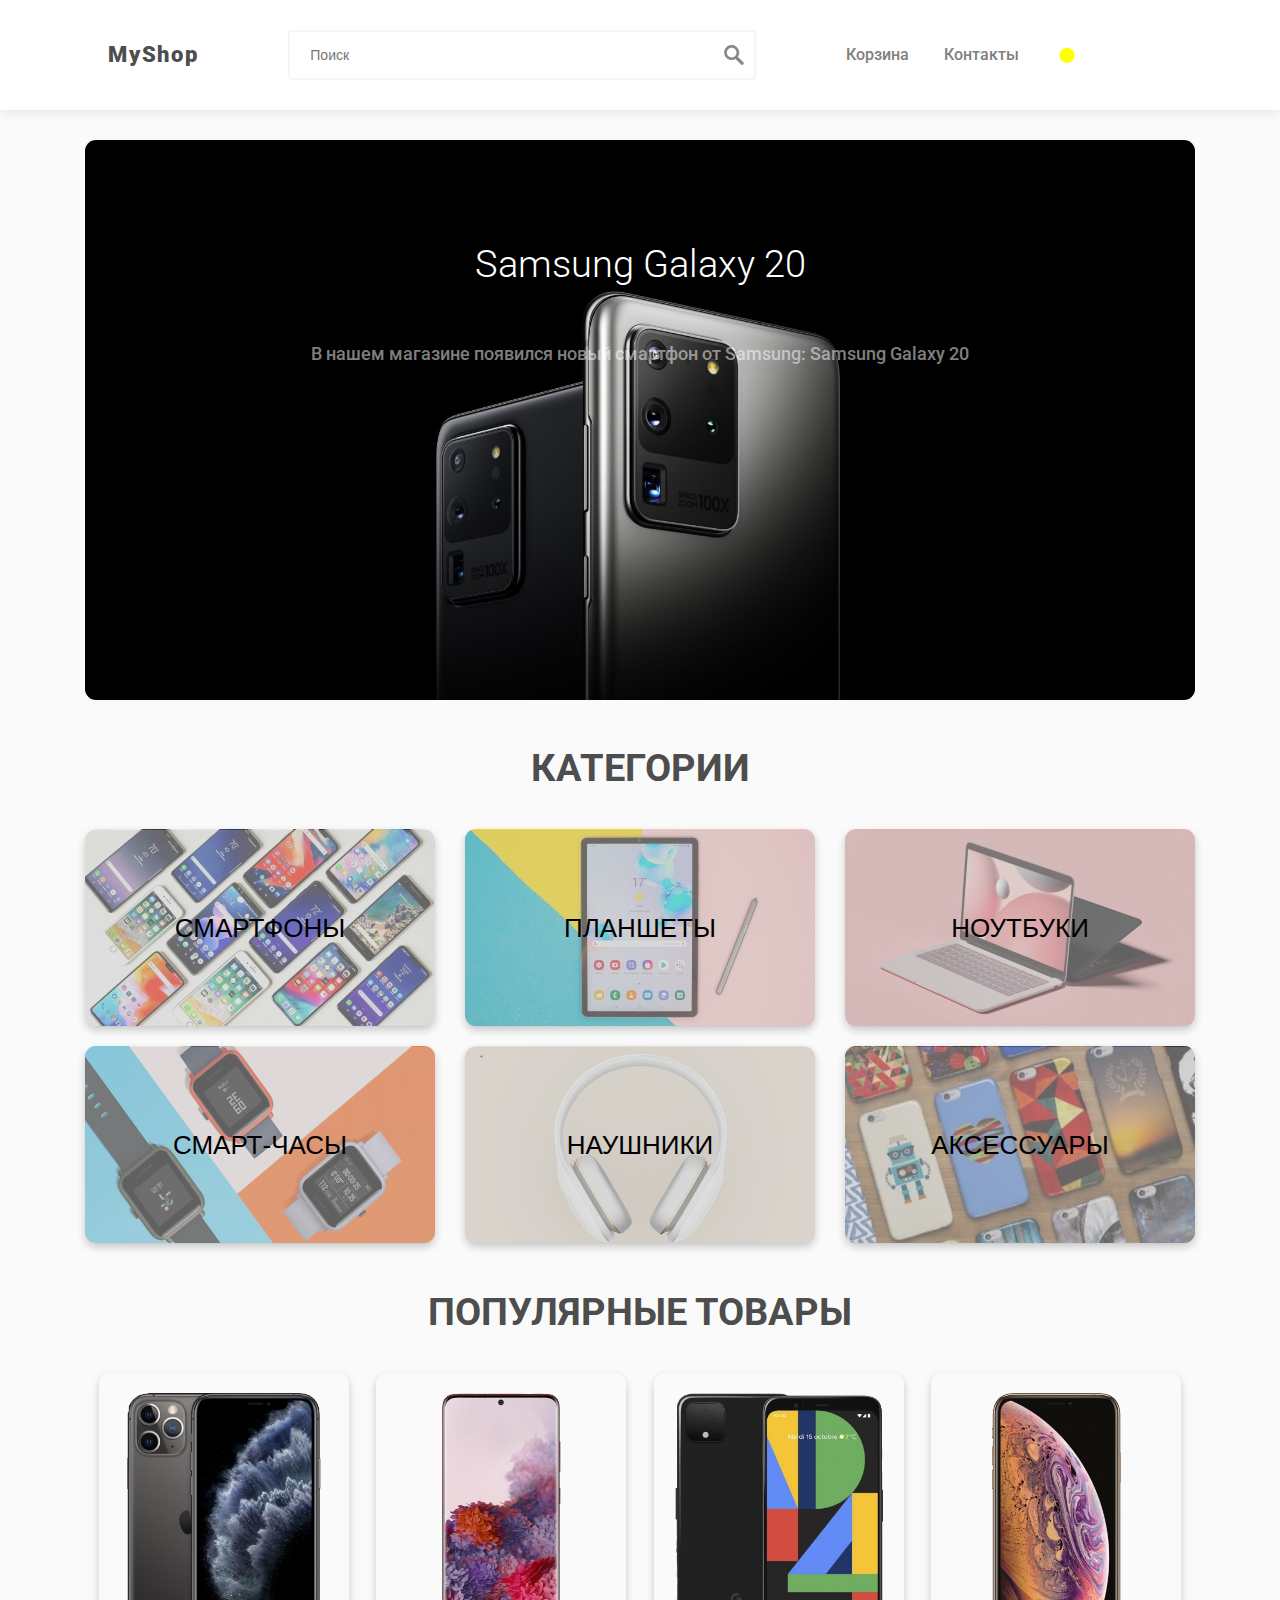
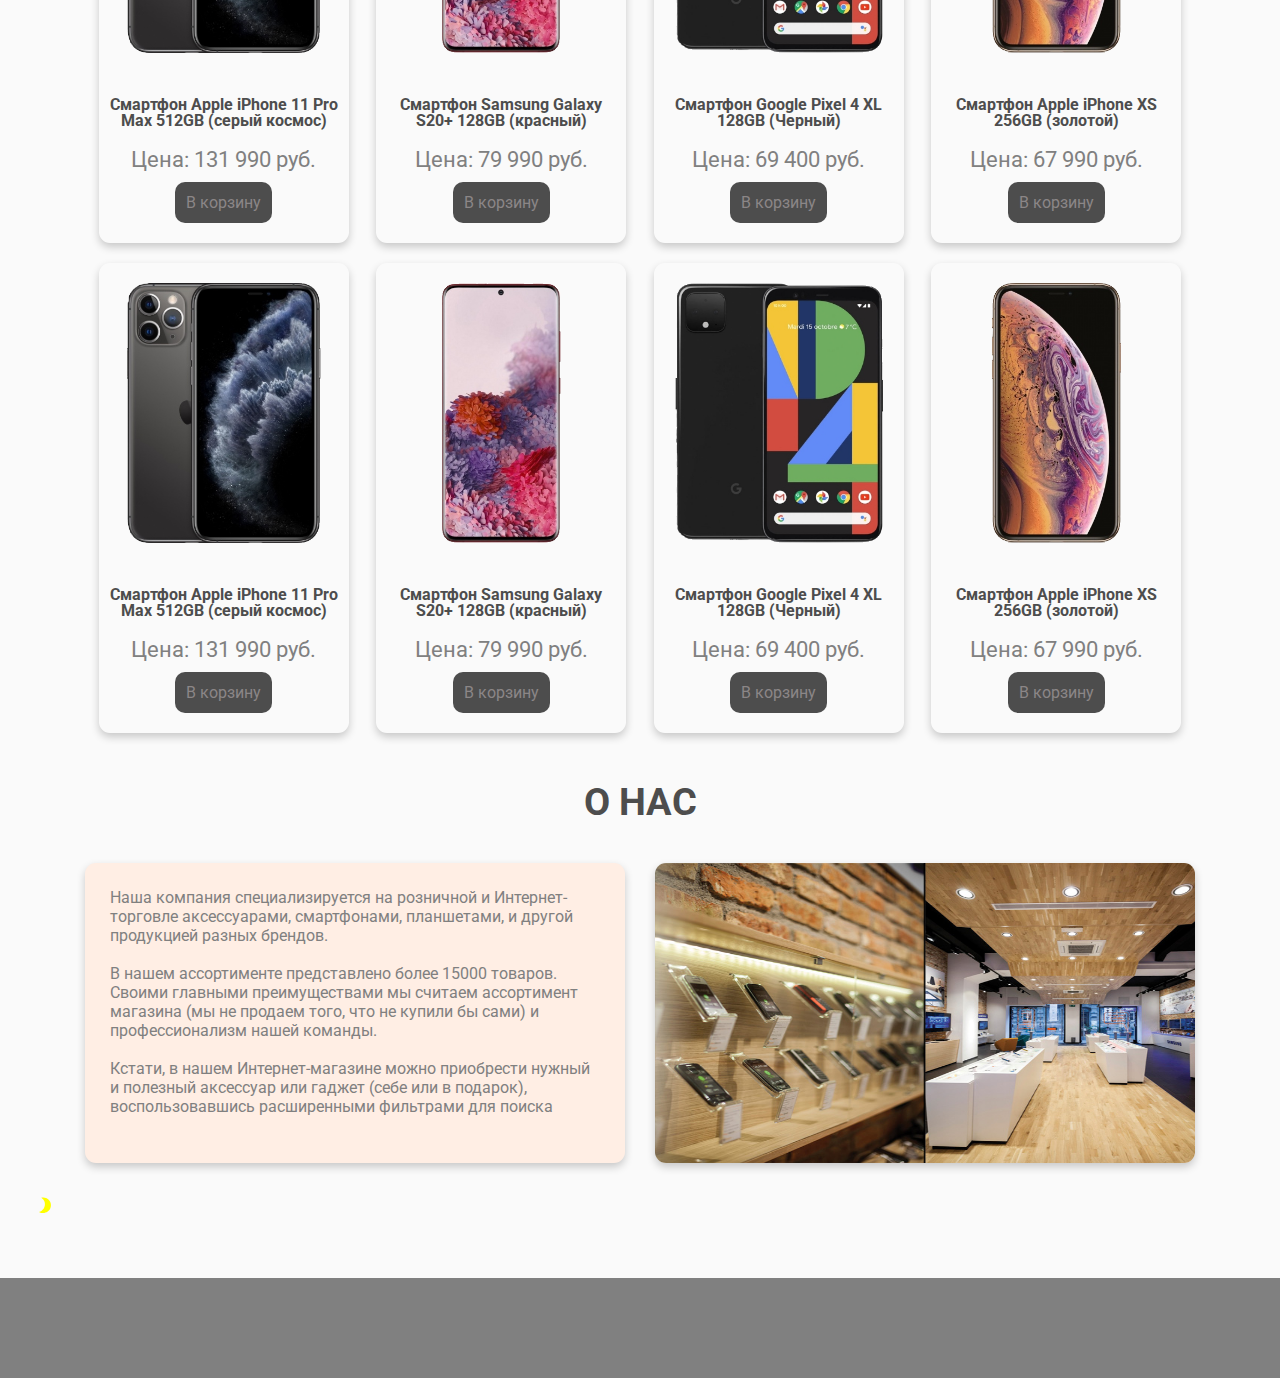
<file: css/index.html>
<!DOCTYPE html>
<html lang="ru">
<head>
	<meta charset="utf-8">
	<link rel="stylesheet" type="text/css" href="css/style.css">
	<link rel="stylesheet" type="text/css" href="./libs/owl-carousel/assets/owl.carousel.min.css">
	<link href="https://fonts.googleapis.com/css2?family=Roboto:wght@300;400;500;700;900&display=swap" rel="stylesheet">
	<link rel="shortcut icon" type="image/x-icon" href="./img/logo.png">
	<title>Интернет-магазин</title>
</head>
<body class="page light-theme">
	<!-- Шапка сайта -->
<header class="header">
	<div class="header__container">
		<!--Логотип-->
		<div class="header__logo">
			MyShop
		</div>
		<!--Поиск-->
		<form class="header__search">
			<div class="header__search-input-wrapper">
				<input class="header__search-input" type="text" placeholder="Поиск">
			</div>
			<div class="header__search-button-wrapper">
				<button class="header__search-button" type="sumbit">
					<img src="./img/icons/search-dark.svg" height="20px" width="20px">
				<!--<svg xmlns="http://www.w3.org/2000/svg" width="18" height="18" viewBox="0 0 24 24"><path d="M23.809 21.646l-6.205-6.205c1.167-1.605 1.857-3.579 1.857-5.711 0-5.365-4.365-9.73-9.731-9.73-5.365 0-9.73 4.365-9.73 9.73 0 5.366 4.365 9.73 9.73 9.73 2.034 0 3.923-.627 5.487-1.698l6.238 6.238 2.354-2.354zm-20.955-11.916c0-3.792 3.085-6.877 6.877-6.877s6.877 3.085 6.877 6.877-3.085 6.877-6.877 6.877c-3.793 0-6.877-3.085-6.877-6.877z"/></svg>
				--></button>
			</div>
		</form>
		<div class="header__links">
			<!--Корзина-->
			<a href="#" class="header-link">
				<span class="header-link__text">
					Корзина
				</span>
			</a>
			<!--Контакты-->
			<a href="./contactinfo.html" class="header-link">
				<span class="header-link__text">
					Контакты
				</span>
			</a>

			<div class="wrapper">
				<div class="switch_box box_3">
					<div class="toggle_switch">
						<input type="checkbox" class="switch_3">
						<svg class="checkbox" xmlns="http://www.w3.org/2000/svg" style="isolation:isolate" viewBox="0 0 168 80">
						   <path class="outer-ring" d="M41.534 9h88.932c17.51 0 31.724 13.658 31.724 30.482 0 16.823-14.215 30.48-31.724 30.48H41.534c-17.51 0-31.724-13.657-31.724-30.48C9.81 22.658 24.025 9 41.534 9z" fill="none" stroke="#233043" stroke-width="3" stroke-linecap="square" stroke-miterlimit="3"/>
						   <path class="is_unchecked" d="M17 39.482c0-12.694 10.306-23 23-23s23 10.306 23 23-10.306 23-23 23-23-10.306-23-23z"/>
							<path class="is_checked" d="M132.77 22.348c7.705 10.695 5.286 25.617-5.417 33.327-2.567 1.85-5.38 3.116-8.288 3.812 7.977 5.03 18.54 5.024 26.668-.83 10.695-7.706 13.122-22.634 5.418-33.33-5.855-8.127-15.88-11.474-25.04-9.23 2.538 1.582 4.806 3.676 6.66 6.25z"/>
						</svg>
					  </div>
				</div>
				
			</div>
			<!--<button class="theme-button" type="button">Изменить тему</button>-->
		</div>
	</div>
</header>
	<!--Баннер-->
<section class="carousel-section">
	<div class="conteiner">
		<!--Карусель-->
		<div class="carousel owl-carousel" id="carousel-header">
			<!--Первый слайд-->
			<div class="carousel__item-one">
				<h2 class="carousel__item-title">Samsung Galaxy 20</h2>
				<div class="carousel__item-text">
					<p>В нашем магазине появился новый смартфон от Samsung: Samsung Galaxy 20</p>
				</div>
			</div>
			<!--//Первый слайд-->
			<!--Второй слайд-->
			<div class="carousel__item-two">
				<h2 class="carousel__item-title">Huawei P40</h2>
				<div class="carousel__item-text">
					<p>В нашем магазине появился новый смартфон от Huawei: Huawei P40</p>
				</div>
			</div>
			<!--//Второй слайд-->
			<!--Третий слайд-->
			<div class="carousel__item-three">
				<h2 class="carousel__item-title">Google Pixel 4</h2>
				<div class="carousel__item-text">
					<p>В нашем магазине появился новый смартфон от Google: Google Pixel 4</p>
				</div>
			</div>
			<!--//Третий слайд-->
		</div>
	</div>
</section>
	<!--Категории-->
<section class="categories-sections">
	<div class="conteiner">
		<div class="categories-sections__title">
			<h2>КАТЕГОРИИ</h2>
		</div>
		<div class="categories-sections__row">
			<div class="categories-sections__col">
				<img src="./img/images/categ-smart.jpg" alt="Смартфоны">
  				<button class="btn"><a href="#" class="categories-sections__link">Смартфоны</a></button>
			</div>
			<div class="categories-sections__col">
				<img src="./img/images/categ-tablets.jpg" alt="Планшеты">
  				<button class="btn"><a href="#" class="categories-sections__link">Планшеты</a></button>
			</div>
			<div class="categories-sections__col">
				<img src="./img/images/categ-laptops.jpg" alt="Ноутбуки">
  				<button class="btn"><a href="#" class="categories-sections__link">Ноутбуки</a></button>
			</div>
		</div>
		<div class="categories-sections__roww">
			<div class="categories-sections__col">
				<img src="./img/images/categ-smart_watch.png" alt="СМАРТ_ЧАСЫ">
  				<button class="btn"><a href="#" class="categories-sections__link">СМАРТ-ЧАСЫ</a></button>
			</div>
			<div class="categories-sections__col">
				<img src="./img/images/categ-headphones.jpg" alt="Наушники">
  				<button class="btn"><a href="#" class="categories-sections__link">наушники</a></button>
			</div>
			<div class="categories-sections__col">
				<img src="./img/images/categ-accessories.jpg" alt="Аксессуары">
  				<button class="btn"><a href="#" class="categories-sections__link">Аксессуары</a></button>
			</div>
		</div>
	</div>
</section>
	<!--Популярные товары-->
	<section class="popular-sections">
		<div class="conteiner">
			<div class="popular-sections__title">
				<h2>ПОПУЛЯРНЫЕ ТОВАРЫ</h2>
			</div>
			<div class="popular-sections__row">
				<div class="popular-sections__col">
					<a href="#" class="popular-sections__link">
					<img class="popular-sections__pict" src="./img/images/tovar-02.png" alt="" style="">
					<h3 class="popular-sections__h">Смартфон Apple iPhone 11 Pro Max 512GB (серый космос)</h3>
						<p class="popular-sections__price">Цена: 131 990 руб.</p>
					<button class="popular-sections__button"><a class="popular-sections__link" href="#" style="color: #8b8687">В корзину</a></button></a>
				</div>

				<div class="popular-sections__col">
					<a href="#" class="popular-sections__link">
					<img class="popular-sections__pict" src="./img/images/tovar-04.png" alt="" style="">
					<h3 class="popular-sections__h">Смартфон Samsung Galaxy S20+ 128GB (красный)</h3>
						<p class="popular-sections__price">Цена: 79 990 руб.</p>
					<button class="popular-sections__button"><a class="popular-sections__link" href="#" style="color: #8b8687">В корзину</a></button></a>
				</div>

				<div class="popular-sections__col">
					<a href="#" class="popular-sections__link">
					<img class="popular-sections__pict" src="./img/images/tovar-03.png" alt="" >
					<h3 class="popular-sections__h">Смартфон Google Pixel 4 XL 128GB (Черный)</h3>
						<p class="popular-sections__price">Цена: 69 400 руб.</p>
					<button class="popular-sections__button"><a class="popular-sections__link" href="#" style="color: #8b8687">В корзину</a></button></a>
				</div>

				<div class="popular-sections__col">
					<a href="#" class="popular-sections__link">
					<img class="popular-sections__pict" src="./img/images/tovar-05.png" alt="" style="">
					<h3 class="popular-sections__h">Смартфон Apple iPhone XS 256GB (золотой)</h3>
						<p class="popular-sections__price">Цена: 67 990 руб.</p>
					<button class="popular-sections__button"><a class="popular-sections__link" href="#" style="color: #8b8687">В корзину</a></button></a>
				</div>

			</div>
			<div class="popular-sections__row">
				<div class="popular-sections__col">
					<a href="#" class="popular-sections__link">
					<img class="popular-sections__pict" src="./img/images/tovar-02.png" alt="" style="">
					<h3 class="popular-sections__h">Смартфон Apple iPhone 11 Pro Max 512GB (серый космос)</h3>
						<p class="popular-sections__price">Цена: 131 990 руб.</p>
					<button class="popular-sections__button"><a class="popular-sections__link" href="#" style="color: #8b8687">В корзину</a></button></a>
				</div>

				<div class="popular-sections__col">
					<a href="#" class="popular-sections__link">
					<img class="popular-sections__pict" src="./img/images/tovar-04.png" alt="" style="">
					<h3 class="popular-sections__h">Смартфон Samsung Galaxy S20+ 128GB (красный)</h3>
						<p class="popular-sections__price">Цена: 79 990 руб.</p>
					<button class="popular-sections__button"><a class="popular-sections__link" href="#" style="color: #8b8687">В корзину</a></button></a>
				</div>

				<div class="popular-sections__col">
					<a href="#" class="popular-sections__link">
					<img class="popular-sections__pict" src="./img/images/tovar-03.png" alt="" >
					<h3 class="popular-sections__h">Смартфон Google Pixel 4 XL 128GB (Черный)</h3>
						<p class="popular-sections__price">Цена: 69 400 руб.</p>
					<button class="popular-sections__button"><a class="popular-sections__link" href="#" style="color: #8b8687">В корзину</a></button></a>
				</div>

				<div class="popular-sections__col">
					<a href="#" class="popular-sections__link">
					<img class="popular-sections__pict" src="./img/images/tovar-05.png" alt="" style="">
					<h3 class="popular-sections__h">Смартфон Apple iPhone XS 256GB (золотой)</h3>
						<p class="popular-sections__price">Цена: 67 990 руб.</p>
					<button class="popular-sections__button"><a class="popular-sections__link" href="#" style="color: #8b8687">В корзину</a></button></a>
				</div>

			</div>
		</div>
	</section>
	<!--О Нас-->
	<section class="info-sections">
		<div class="conteiner">
			<div class="info-sections__title">
				<h2>О НАС</h2>
			</div>
			<div class="info-sections__row">
				<div class="info-sections__col__text">
					Наша компания специализируется на розничной и Интернет-торговле аксессуарами, смартфонами, планшетами, и другой продукцией разных брендов.
                  <br>
                  <br>В нашем ассортименте представлено более 15000 товаров. Своими главными преимуществами мы считаем ассортимент магазина (мы не продаем того, что не купили бы сами) и профессионализм нашей команды.
                  <br>
                  <br>Кстати, в нашем Интернет-магазине можно приобрести нужный и полезный аксессуар или гаджет (себе или в подарок), воспользовавшись расширенными фильтрами для поиска
				</div>
				<div class="info-sections__col">
					<img src="./img/images/info.jpg" style="width: 540px; height: 300px; border-radius: 11px;"> 
				</div>
			</div>
		</div>
	</section>
	<section>
	<div class="wrapper">
        <div class="switch_box box_3">
            <div class="toggle_switch">
                <input type="checkbox" class="switch_3">
                <svg class="checkbox" xmlns="http://www.w3.org/2000/svg" style="isolation:isolate" viewBox="0 0 168 80">
                   <path class="outer-ring" d="M41.534 9h88.932c17.51 0 31.724 13.658 31.724 30.482 0 16.823-14.215 30.48-31.724 30.48H41.534c-17.51 0-31.724-13.657-31.724-30.48C9.81 22.658 24.025 9 41.534 9z" fill="none" stroke="#233043" stroke-width="3" stroke-linecap="square" stroke-miterlimit="3"/>
                   <path class="is_checked" d="M17 39.482c0-12.694 10.306-23 23-23s23 10.306 23 23-10.306 23-23 23-23-10.306-23-23z"/>
                    <path class="is_unchecked" d="M132.77 22.348c7.705 10.695 5.286 25.617-5.417 33.327-2.567 1.85-5.38 3.116-8.288 3.812 7.977 5.03 18.54 5.024 26.668-.83 10.695-7.706 13.122-22.634 5.418-33.33-5.855-8.127-15.88-11.474-25.04-9.23 2.538 1.582 4.806 3.676 6.66 6.25z"/>
                </svg>
              </div>
        </div>
        
	</div>
	</section>
	<!--Подвал-->
	<footer>
		<div class="conteiner">
			<p>
		</div>
	</footer>

	<!--<section class="map">
		<div class="container">
			<div class="form-info-sections">
				<h2 class="contact">Напишите мне</h2>
				<form id="contactform"> 
					<p class="contact"><label for="name">Имя</label></p> 
					<input id="name" name="name" placeholder="Ваше имя" required="" tabindex="1" type="text"> 
			 
					<p class="contact"><label for="email">Email</label></p> 
					<input id="email" name="email" placeholder="example@sitehere.ru" required="" tabindex="2" type="text"> 
			 
					<p class="contact"><label for="Subject">Тема</label></p> 
					<input id="subject" name="subject" placeholder="Тема сообщения" required="" tabindex="2" type="text"> 
			 
					<p class="contact"><label for="comment">Сообщение</label></p> 
					<textarea name="comment" id="comment" tabindex="4"></textarea> <br>
					<input name="submit" id="submit" tabindex="5" value="Отправить" type="submit"> 	 
				</form> 
			</div>
		</div>
	</section>-->
<!--JQuery-->
<script type="text/javascript" src="./libs/jquery/jquery-3.5.0.min.js"></script>
<!--OwlCarousel-->
<script type="text/javascript" src="./libs/owl-carousel/owl.carousel.min.js"></script>
<script type="text/javascript" src="js/main.js"></script>
<script type="text/javascript" src="js/theme.js"></script>
</body>
</html>
</file>
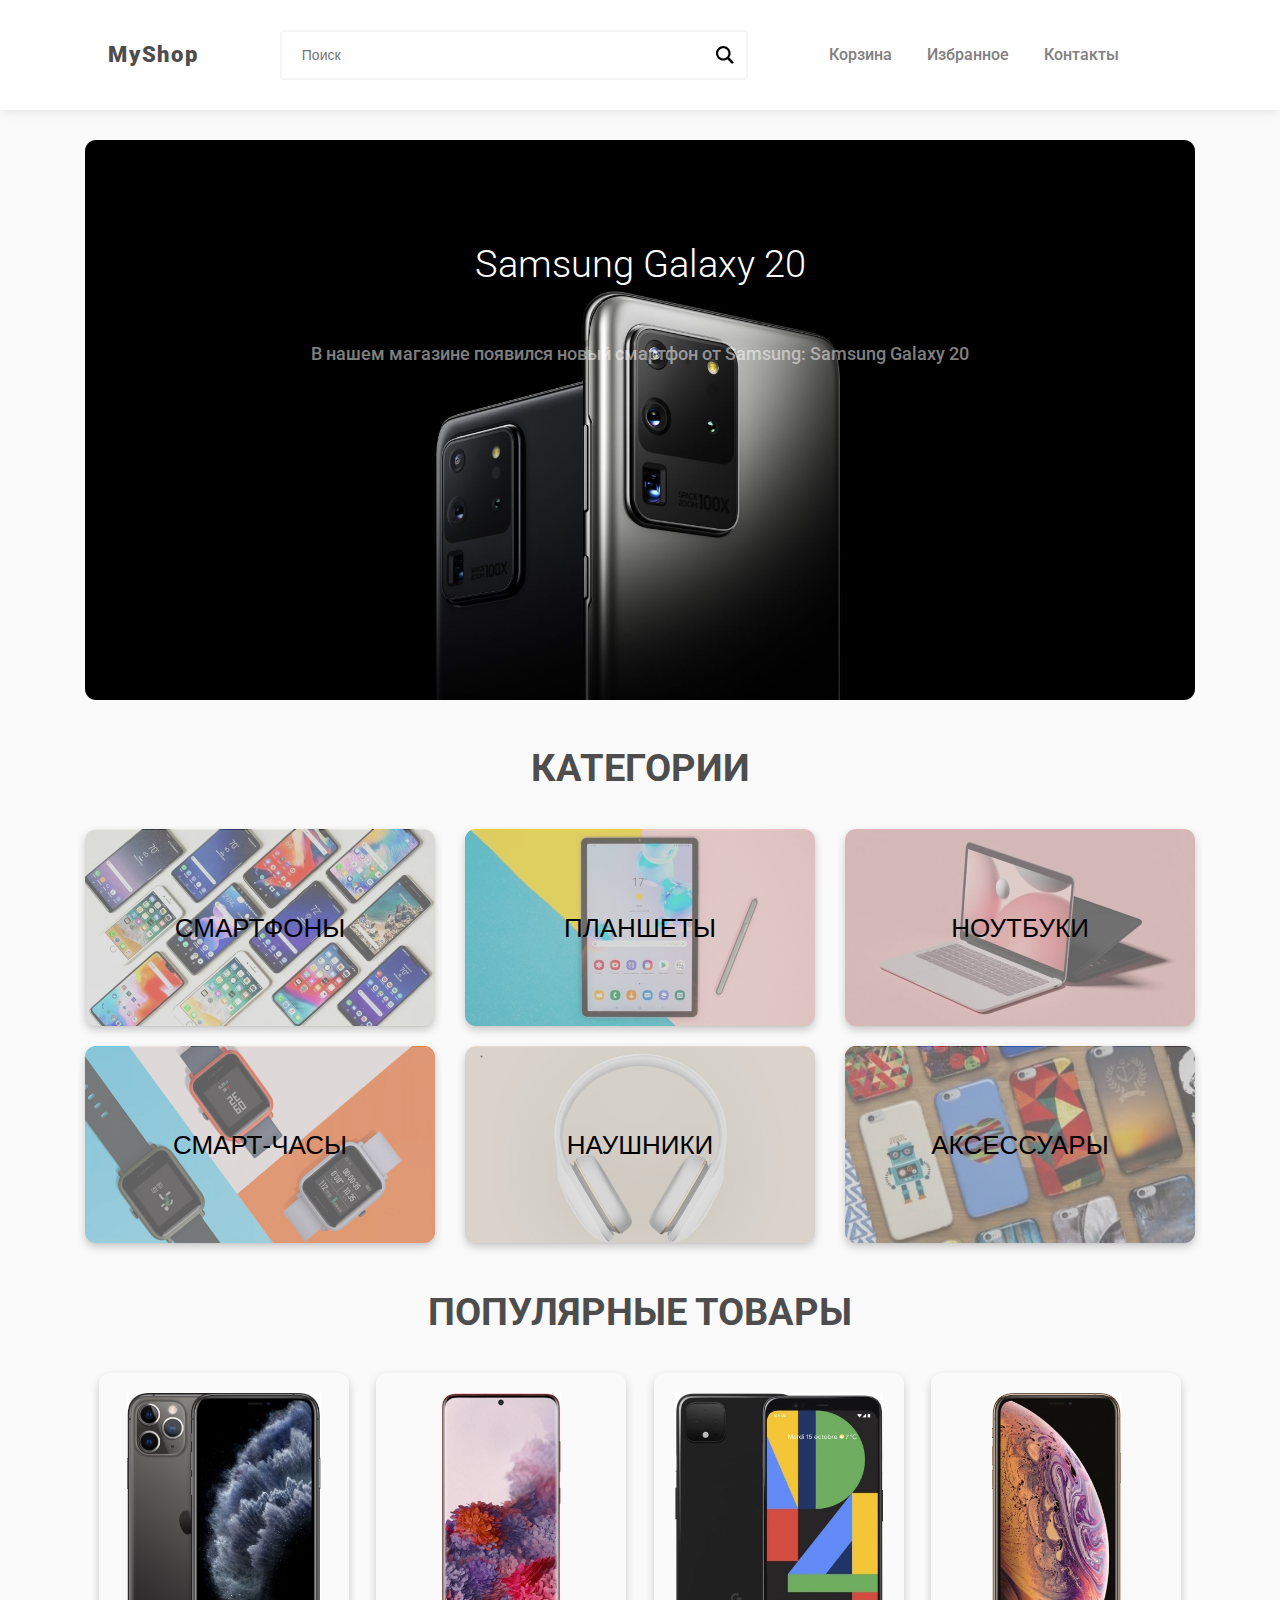
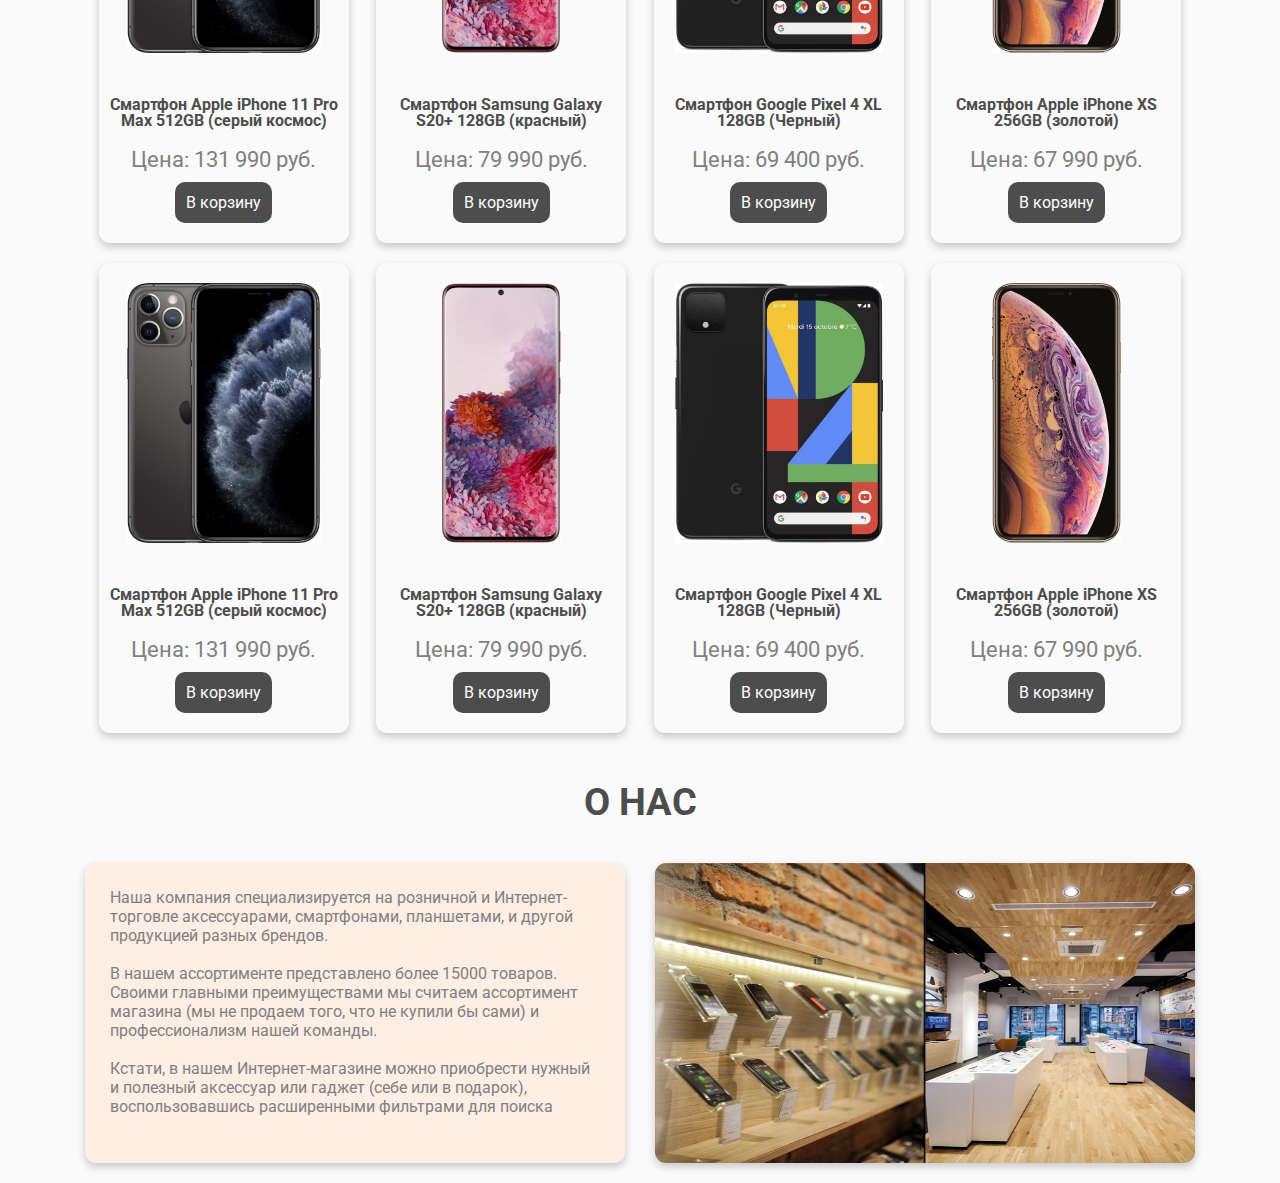
<file: MyShop/index.html>
<!DOCTYPE html>
<html lang="ru">
<head>
	<meta charset="utf-8">
	<link rel="stylesheet" type="text/css" href="css/style.css">
	<link rel="stylesheet" type="text/css" href="./libs/owl-carousel/assets/owl.carousel.min.css">
	<link href="https://fonts.googleapis.com/css2?family=Roboto:wght@300;400;500;700;900&display=swap" rel="stylesheet">
	<link rel="shortcut icon" type="image/x-icon" href="./img/logo.png">
	<title>Интернет-магазин</title>
</head>
<body>
	<!-- Шапка сайта -->
<header class="header">
	<div class="header__container">
		<!--Логотип-->
		<div class="header__logo">
			MyShop
		</div>
		<!--Поиск-->
		<form class="header__search">
			<div class="header__search-input-wrapper">
				<input class="header__search-input" type="text" placeholder="Поиск">
			</div>
			<div class="header__search-button-wrapper">
				<button class="header__search-button" type="sumbit">
				<svg xmlns="http://www.w3.org/2000/svg" width="18" height="18" viewBox="0 0 24 24"><path d="M23.809 21.646l-6.205-6.205c1.167-1.605 1.857-3.579 1.857-5.711 0-5.365-4.365-9.73-9.731-9.73-5.365 0-9.73 4.365-9.73 9.73 0 5.366 4.365 9.73 9.73 9.73 2.034 0 3.923-.627 5.487-1.698l6.238 6.238 2.354-2.354zm-20.955-11.916c0-3.792 3.085-6.877 6.877-6.877s6.877 3.085 6.877 6.877-3.085 6.877-6.877 6.877c-3.793 0-6.877-3.085-6.877-6.877z"/></svg>
				</button>
			</div>
		</form>
		<div class="header__links">
			<!--Корзина-->
			<a href="#" class="header-link">
				<span class="header-link__text">
					Корзина
				</span>
			</a>
			<!--Избранное-->
			<a href="#" class="header-link">
				<span class="header-link__text">
					Избранное
				</span>
			</a>
			<!--Контакты-->
			<a href="./contactinfo.html" class="header-link">
				<span class="header-link__text">
					Контакты
				</span>
			</a>
		</div>
	</div>
</header>
	<!--Баннер-->
<section class="carousel-section">
	<div class="conteiner">
		<!--Карусель-->
		<div class="carousel owl-carousel" id="carousel-header">
			<!--Первый слайд-->
			<div class="carousel__item-one">
				<h2 class="carousel__item-title">Samsung Galaxy 20</h2>
				<div class="carousel__item-text">
					<p>В нашем магазине появился новый смартфон от Samsung: Samsung Galaxy 20</p>
				</div>
			</div>
			<!--//Первый слайд-->
			<!--Второй слайд-->
			<div class="carousel__item-two">
				<h2 class="carousel__item-title">Huawei P40</h2>
				<div class="carousel__item-text">
					<p>В нашем магазине появился новый смартфон от Huawei: Huawei P40</p>
				</div>
			</div>
			<!--//Второй слайд-->
			<!--Третий слайд-->
			<div class="carousel__item-three">
				<h2 class="carousel__item-title">Google Pixel 4</h2>
				<div class="carousel__item-text">
					<p>В нашем магазине появился новый смартфон от Google: Google Pixel 4</p>
				</div>
			</div>
			<!--//Третий слайд-->
		</div>
	</div>
</section>
	<!--Категории-->
<section class="categories-sections">
	<div class="conteiner">
		<div class="categories-sections__title">
			<h2>КАТЕГОРИИ</h2>
		</div>
		<div class="categories-sections__row">
			<div class="categories-sections__col">
				<img src="./img/images/categ-smart.jpg" alt="Смартфоны">
  				<button class="btn"><a href="#" class="categories-sections__link">Смартфоны</a></button>
			</div>
			<div class="categories-sections__col">
				<img src="./img/images/categ-tablets.jpg" alt="Планшеты">
  				<button class="btn"><a href="#" class="categories-sections__link">Планшеты</a></button>
			</div>
			<div class="categories-sections__col">
				<img src="./img/images/categ-laptops.jpg" alt="Ноутбуки">
  				<button class="btn"><a href="#" class="categories-sections__link">Ноутбуки</a></button>
			</div>
		</div>
		<div class="categories-sections__roww">
			<div class="categories-sections__col">
				<img src="./img/images/categ-smart_watch.png" alt="СМАРТ_ЧАСЫ">
  				<button class="btn"><a href="#" class="categories-sections__link">СМАРТ-ЧАСЫ</a></button>
			</div>
			<div class="categories-sections__col">
				<img src="./img/images/categ-headphones.jpg" alt="Наушники">
  				<button class="btn"><a href="#" class="categories-sections__link">наушники</a></button>
			</div>
			<div class="categories-sections__col">
				<img src="./img/images/categ-accessories.jpg" alt="Аксессуары">
  				<button class="btn"><a href="#" class="categories-sections__link">Аксессуары</a></button>
			</div>
		</div>
	</div>
</section>
	<!--Популярные товары-->
	<section class="popular-sections">
		<div class="conteiner">
			<div class="popular-sections__title">
				<h2>ПОПУЛЯРНЫЕ ТОВАРЫ</h2>
			</div>
			<div class="popular-sections__row">
				<div class="popular-sections__col">
					<a href="#" class="popular-sections__link">
					<img class="popular-sections__pict" src="./img/images/tovar-02.jpg" alt="" style="">
					<h3 class="popular-sections__h">Смартфон Apple iPhone 11 Pro Max 512GB (серый космос)</h3>
						<p class="popular-sections__price">Цена: 131 990 руб.</p>
					<button class="popular-sections__button"><a class="popular-sections__link" href="#" style="color: white">В корзину</a></button></a>
				</div>

				<div class="popular-sections__col">
					<a href="#" class="popular-sections__link">
					<img class="popular-sections__pict" src="./img/images/tovar-04.jpg" alt="" style="">
					<h3 class="popular-sections__h">Смартфон Samsung Galaxy S20+ 128GB (красный)</h3>
						<p class="popular-sections__price">Цена: 79 990 руб.</p>
					<button class="popular-sections__button"><a class="popular-sections__link" href="#" style="color: white">В корзину</a></button></a>
				</div>

				<div class="popular-sections__col">
					<a href="#" class="popular-sections__link">
					<img class="popular-sections__pict" src="./img/images/tovar-03.jpg" alt="" >
					<h3 class="popular-sections__h">Смартфон Google Pixel 4 XL 128GB (Черный)</h3>
						<p class="popular-sections__price">Цена: 69 400 руб.</p>
					<button class="popular-sections__button"><a class="popular-sections__link" href="#" style="color: white">В корзину</a></button></a>
				</div>

				<div class="popular-sections__col">
					<a href="#" class="popular-sections__link">
					<img class="popular-sections__pict" src="./img/images/tovar-05.jpg" alt="" style="">
					<h3 class="popular-sections__h">Смартфон Apple iPhone XS 256GB (золотой)</h3>
						<p class="popular-sections__price">Цена: 67 990 руб.</p>
					<button class="popular-sections__button"><a class="popular-sections__link" href="#" style="color: white">В корзину</a></button></a>
				</div>

			</div>
			<div class="popular-sections__row">
				<div class="popular-sections__col">
					<a href="#" class="popular-sections__link">
					<img class="popular-sections__pict" src="./img/images/tovar-02.jpg" alt="" style="">
					<h3 class="popular-sections__h">Смартфон Apple iPhone 11 Pro Max 512GB (серый космос)</h3>
						<p class="popular-sections__price">Цена: 131 990 руб.</p>
					<button class="popular-sections__button"><a class="popular-sections__link" href="#" style="color: white">В корзину</a></button></a>
				</div>

				<div class="popular-sections__col">
					<a href="#" class="popular-sections__link">
					<img class="popular-sections__pict" src="./img/images/tovar-04.jpg" alt="" style="">
					<h3 class="popular-sections__h">Смартфон Samsung Galaxy S20+ 128GB (красный)</h3>
						<p class="popular-sections__price">Цена: 79 990 руб.</p>
					<button class="popular-sections__button"><a class="popular-sections__link" href="#" style="color: white">В корзину</a></button></a>
				</div>

				<div class="popular-sections__col">
					<a href="#" class="popular-sections__link">
					<img class="popular-sections__pict" src="./img/images/tovar-03.jpg" alt="" >
					<h3 class="popular-sections__h">Смартфон Google Pixel 4 XL 128GB (Черный)</h3>
						<p class="popular-sections__price">Цена: 69 400 руб.</p>
					<button class="popular-sections__button"><a class="popular-sections__link" href="#" style="color: white">В корзину</a></button></a>
				</div>

				<div class="popular-sections__col">
					<a href="#" class="popular-sections__link">
					<img class="popular-sections__pict" src="./img/images/tovar-05.jpg" alt="" style="">
					<h3 class="popular-sections__h">Смартфон Apple iPhone XS 256GB (золотой)</h3>
						<p class="popular-sections__price">Цена: 67 990 руб.</p>
					<button class="popular-sections__button"><a class="popular-sections__link" href="#" style="color: white">В корзину</a></button></a>
				</div>

			</div>
		</div>
	</section>
	<!--О Нас-->
	<section class="info-sections">
		<div class="conteiner">
			<div class="info-sections__title">
				<h2>О НАС</h2>
			</div>
			<div class="info-sections__row">
				<div class="info-sections__col__text">
					Наша компания специализируется на розничной и Интернет-торговле аксессуарами, смартфонами, планшетами, и другой продукцией разных брендов.
                  <br>
                  <br>В нашем ассортименте представлено более 15000 товаров. Своими главными преимуществами мы считаем ассортимент магазина (мы не продаем того, что не купили бы сами) и профессионализм нашей команды.
                  <br>
                  <br>Кстати, в нашем Интернет-магазине можно приобрести нужный и полезный аксессуар или гаджет (себе или в подарок), воспользовавшись расширенными фильтрами для поиска
				</div>
				<div class="info-sections__col">
					<img src="./img/images/info.jpg" style="width: 540px; height: 300px; border-radius: 11px;"> 
				</div>
			</div>
		</div>
	</section>


	<!--<section class="map">
		<div class="container">
			<div class="form-info-sections">
				<h2 class="contact">Напишите мне</h2>
				<form id="contactform"> 
					<p class="contact"><label for="name">Имя</label></p> 
					<input id="name" name="name" placeholder="Ваше имя" required="" tabindex="1" type="text"> 
			 
					<p class="contact"><label for="email">Email</label></p> 
					<input id="email" name="email" placeholder="example@sitehere.ru" required="" tabindex="2" type="text"> 
			 
					<p class="contact"><label for="Subject">Тема</label></p> 
					<input id="subject" name="subject" placeholder="Тема сообщения" required="" tabindex="2" type="text"> 
			 
					<p class="contact"><label for="comment">Сообщение</label></p> 
					<textarea name="comment" id="comment" tabindex="4"></textarea> <br>
					<input name="submit" id="submit" tabindex="5" value="Отправить" type="submit"> 	 
				</form> 
			</div>
		</div>
	</section>-->
<!--JQuery-->
<script type="text/javascript" src="./libs/jquery/jquery-3.5.0.min.js"></script>
<!--OwlCarousel-->
<script type="text/javascript" src="./libs/owl-carousel/owl.carousel.min.js"></script>
<script type="text/javascript" src="js/main.js"></script>
</body>
</html>
</file>
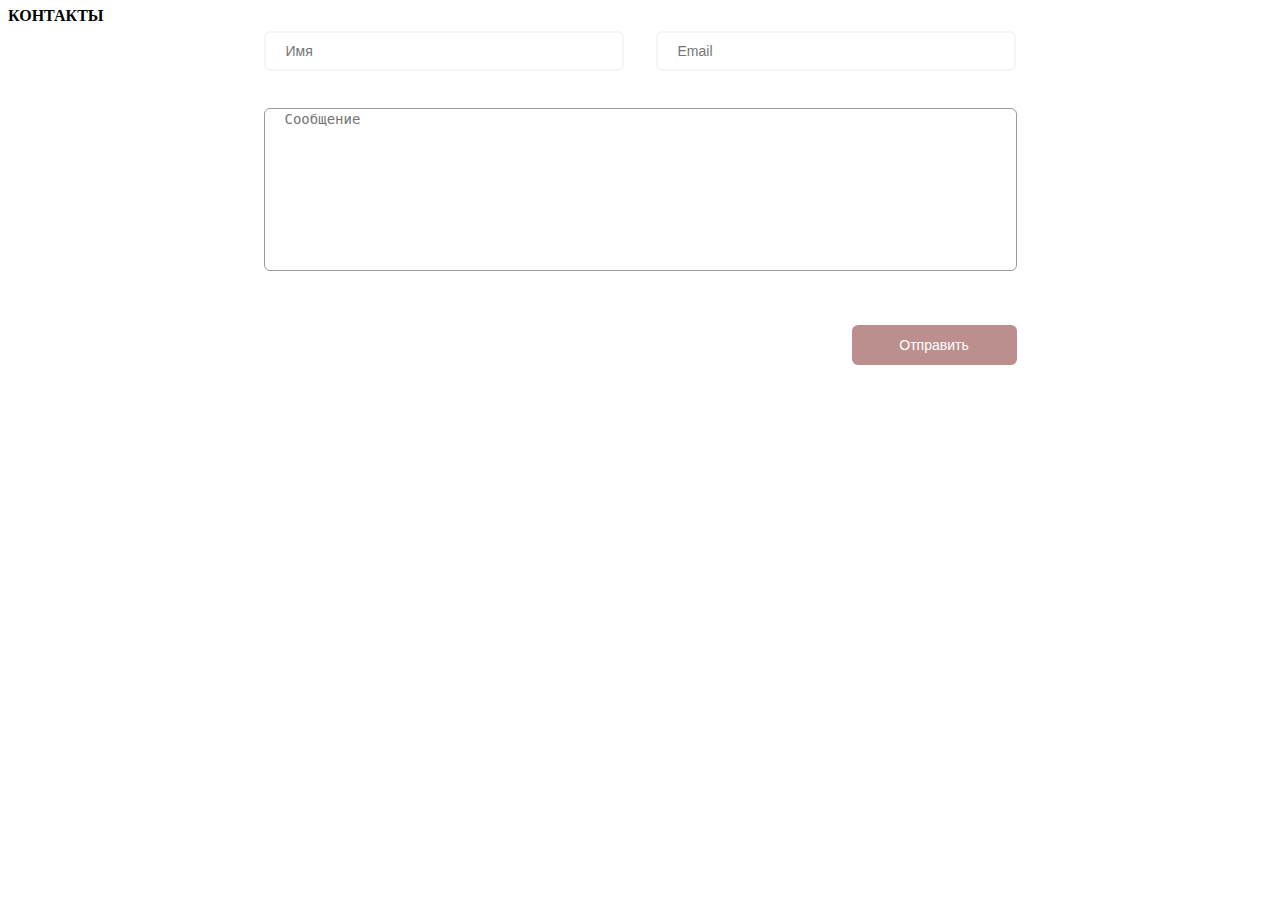
<file: contactinfo.html>
<!DOCTYPE html>
<html lang="ru">
<head>
	<meta charset="UTF-8">
	<title>Контакты</title>
	<link rel="stylesheet" type="text/css" href="css/style.css">
	<link rel="stylesheet" type="text/css" href="./libs/owl-carousel/assets/owl.carousel.min.css">
	<link href="https://fonts.googleapis.com/css2?family=Roboto:wght@300;400;500;700;900&display=swap" rel="stylesheet">
	<link rel="shortcut icon" type="image/x-icon" href="./img/logo.png">
</head>
<body>
	<section class="contactinform-sections">
		<div class="contactinform-sections__title">
			<h2>КОНТАКТЫ</h2>
		</div>
	</section>
	<section class="contactinform-sections">
		<div class="conteiner">
			<div class="contact__wrapper">
				<form action="./php/mail.php" name="newform" method="POST">
					<div class="form__inputs">
						<input class="contact__inputs" name="user_name"	type="text" placeholder="Имя">
						
						<input class="contact__inputs" name="user-email" type="text" placeholder="Email">
						
					</div>
					<textarea name="text" name="user-message" placeholder="Сообщение"></textarea>
					<div class="button__block">
						<input class="contact__inputs" name="otprav" type="submit" value="Отправить">
					</div>
				</form>
			</div>
			<!--<div class="contactinform-sections__roww">
				<div class="contactinform-sections__coll">
					Карта
				</div>
			</div>-->
		</div>
	</section>
</body>
</html>
</file>
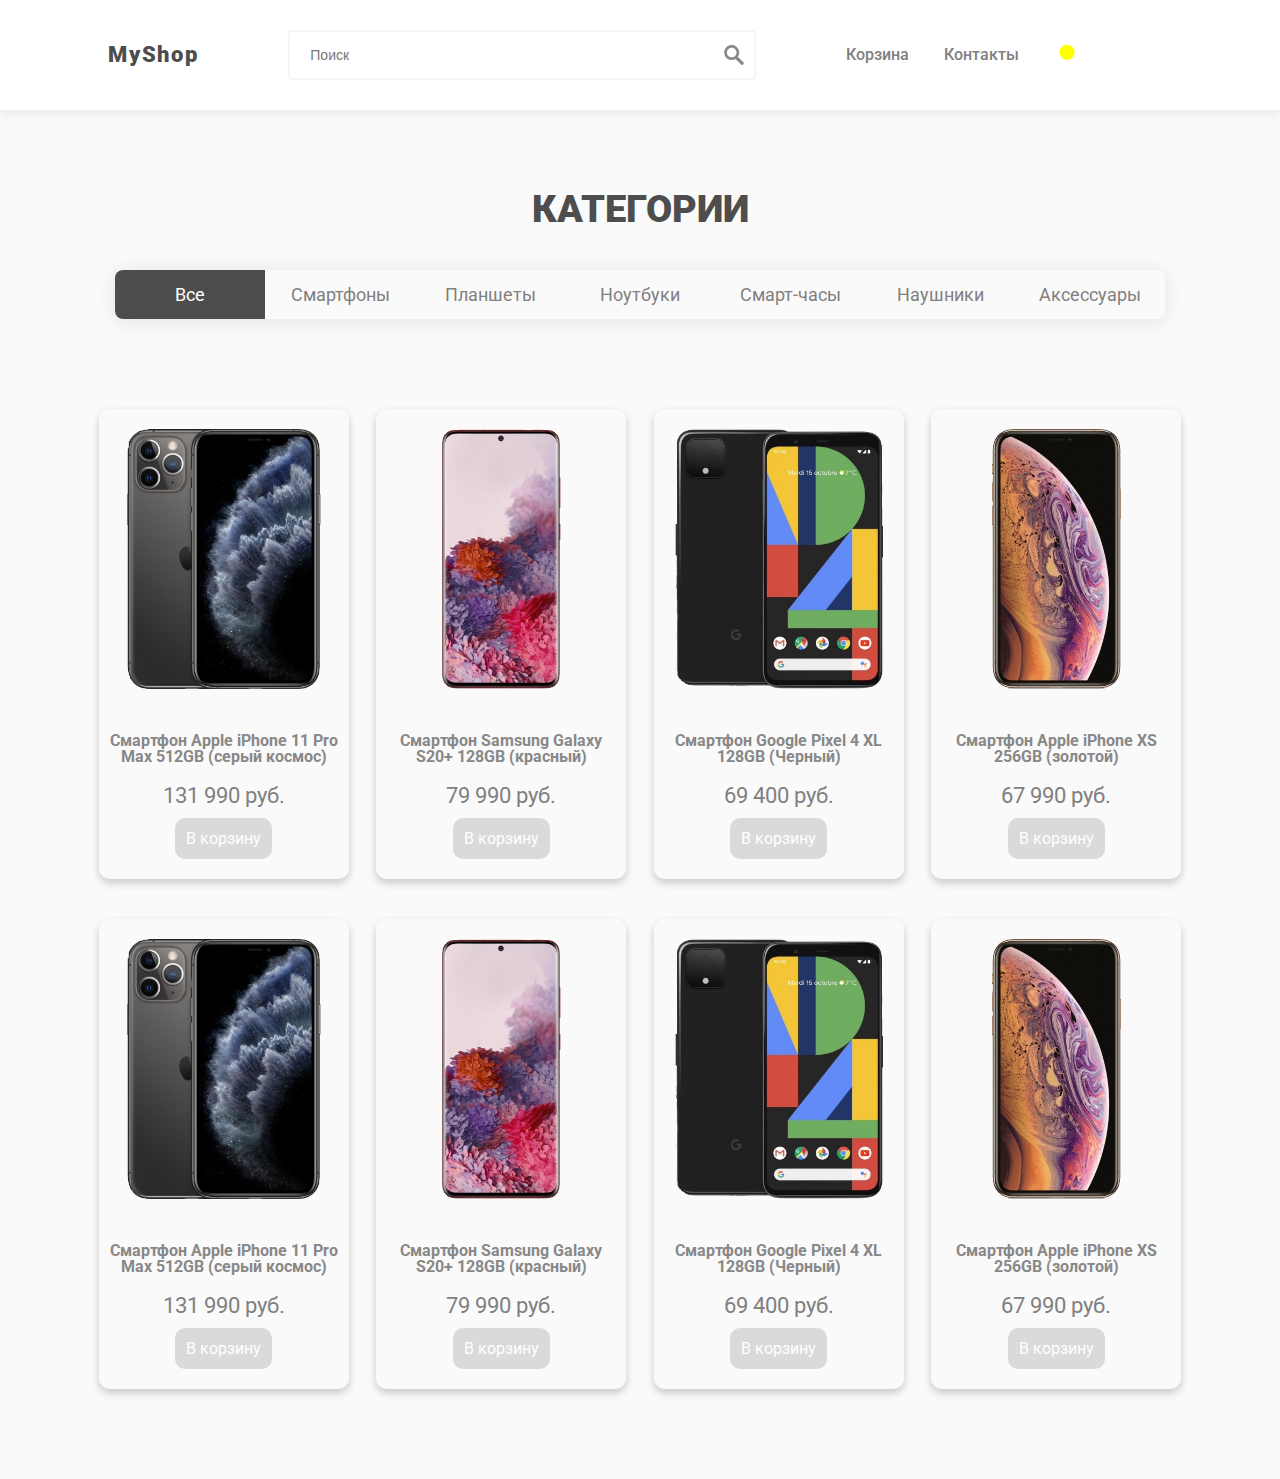
<file: shop-page.html>
<!DOCTYPE html>
<html lang="ru">
<head>
    <meta charset="UTF-8">
    <meta name="viewport" content="width=device-width, initial-scale=1.0">
    <link rel="stylesheet" href="./css/style.css">
    <link href="https://fonts.googleapis.com/css2?family=Roboto:wght@300;400;500;700;900&display=swap" rel="stylesheet">
    <title>MyShop</title>
</head>
<body class="page light-theme">
	<!-- Шапка сайта -->
<header class="header">
	<div class="header__container">
		<!--Логотип-->
		<div class="header__logo">
			MyShop
		</div>
		<!--Поиск-->
		<form class="header__search">
			<div class="header__search-input-wrapper">
				<input class="header__search-input" type="text" placeholder="Поиск">
				<span class="focus-bg"></span>
			</div>
			<div class="header__search-button-wrapper">
				<button class="header__search-button" type="sumbit">
					<img src="./img/icons/search-dark.svg" height="20px" width="20px">
				<!--<svg xmlns="http://www.w3.org/2000/svg" width="18" height="18" viewBox="0 0 24 24"><path d="M23.809 21.646l-6.205-6.205c1.167-1.605 1.857-3.579 1.857-5.711 0-5.365-4.365-9.73-9.731-9.73-5.365 0-9.73 4.365-9.73 9.73 0 5.366 4.365 9.73 9.73 9.73 2.034 0 3.923-.627 5.487-1.698l6.238 6.238 2.354-2.354zm-20.955-11.916c0-3.792 3.085-6.877 6.877-6.877s6.877 3.085 6.877 6.877-3.085 6.877-6.877 6.877c-3.793 0-6.877-3.085-6.877-6.877z"/></svg>
				--></button>
			</div>
		</form>
		<div class="header__links">
			<!--Корзина-->
			<a href="#" class="header-link">
				<span class="header-link__text">
					Корзина
				</span>
			</a>
			<!--Контакты-->
			<a href="#contact" class="header-link">
				<span class="header-link__text">
					Контакты
				</span>
			</a>

			<div class="wrapper">
				<div class="switch_box box_3">
					<div class="toggle_switch">
						<input type="checkbox" class="switch_3">
						<svg class="checkbox" xmlns="http://www.w3.org/2000/svg" style="isolation:isolate" viewBox="0 0 168 80">
						   <path class="outer-ring" d="M41.534 9h88.932c17.51 0 31.724 13.658 31.724 30.482 0 16.823-14.215 30.48-31.724 30.48H41.534c-17.51 0-31.724-13.657-31.724-30.48C9.81 22.658 24.025 9 41.534 9z" fill="none" stroke="#233043" stroke-width="3" stroke-linecap="square" stroke-miterlimit="3"/>
						   <path class="is_unchecked" d="M17 39.482c0-12.694 10.306-23 23-23s23 10.306 23 23-10.306 23-23 23-23-10.306-23-23z"/>
							<path class="is_checked" d="M132.77 22.348c7.705 10.695 5.286 25.617-5.417 33.327-2.567 1.85-5.38 3.116-8.288 3.812 7.977 5.03 18.54 5.024 26.668-.83 10.695-7.706 13.122-22.634 5.418-33.33-5.855-8.127-15.88-11.474-25.04-9.23 2.538 1.582 4.806 3.676 6.66 6.25z"/>
						</svg>
					  </div>
				</div>
				
			</div>
			<!--<button class="theme-button" type="button">Изменить тему</button>-->
		</div>
	</div>
</header>
<section class="section categories__page"> 
    <div class="conteiner">
        <header class="categories__header">
            <h2 class="categories-sections__title">КАТЕГОРИИ</h2>
            <nav class="catalog__nav">
                <ul class="catalog-nav__wrapper">
                    <li class="catalog-nav__iteam">
                        <button class="catalog-nav__button is-active" type="button">Все</button>
                    </li>
                    <li class="catalog-nav__iteam">
                        <button class="catalog-nav__button" type="button">Смартфоны</button>
                    </li>
                    <li class="catalog-nav__iteam">
                        <button class="catalog-nav__button" type="button">Планшеты</button>
                    </li>
                    <li class="catalog-nav__iteam">
                        <button class="catalog-nav__button" type="button">Ноутбуки</button>
                    </li>
                    <li class="catalog-nav__iteam">
                        <button class="catalog-nav__button" type="button">Смарт-часы</button>
                    </li>
                    <li class="catalog-nav__iteam">
                        <button class="catalog-nav__button" type="button">Наушники</button>
                    </li>
                    <li class="catalog-nav__iteam">
                        <button class="catalog-nav__button" type="button">Аксессуары</button>
                    </li>
                </ul>
            </nav>
        </header>
        <div class="popular-sections__row">
			<div class="popular-sections__col">
				<a href="#" class="popular-sections__link">
				<img class="popular-sections__pict" src="./img/images/tovar-02.png" alt="" style="">
				<h3 class="popular-sections__h">Смартфон Apple iPhone 11 Pro Max 512GB (серый космос)</h3>
					<p class="popular-sections__price">131 990 руб.</p>
				<button class="popular-sections__button"><a class="popular-sections__link" href="#">В корзину</a></button></a>
			</div>

			<div class="popular-sections__col">
				<a href="#" class="popular-sections__link">
				<img class="popular-sections__pict" src="./img/images/tovar-04.png" alt="" style="">
				<h3 class="popular-sections__h">Смартфон Samsung Galaxy S20+ 128GB (красный)</h3>
					<p class="popular-sections__price">79 990 руб.</p>
				<button class="popular-sections__button"><a class="popular-sections__link" href="#">В корзину</a></button></a>
			</div>

			<div class="popular-sections__col">
				<a href="#" class="popular-sections__link">
				<img class="popular-sections__pict" src="./img/images/tovar-03.png" alt="" >
				<h3 class="popular-sections__h">Смартфон Google Pixel 4 XL 128GB (Черный)</h3>
					<p class="popular-sections__price">69 400 руб.</p>
				<button class="popular-sections__button"><a class="popular-sections__link" href="#">В корзину</a></button></a>
			</div>

			<div class="popular-sections__col">
				<a href="#" class="popular-sections__link">
				<img class="popular-sections__pict" src="./img/images/tovar-05.png" alt="" style="">
				<h3 class="popular-sections__h">Смартфон Apple iPhone XS 256GB (золотой)</h3>
					<p class="popular-sections__price">67 990 руб.</p>
				<button class="popular-sections__button"><a class="popular-sections__link" href="#">В корзину</a></button></a>
			</div>

		</div>
		<div class="popular-sections__row">
			<div class="popular-sections__col">
				<a href="#" class="popular-sections__link">
				<img class="popular-sections__pict" src="./img/images/tovar-02.png" alt="" style="">
				<h3 class="popular-sections__h">Смартфон Apple iPhone 11 Pro Max 512GB (серый космос)</h3>
					<p class="popular-sections__price">131 990 руб.</p>
				<button class="popular-sections__button"><a class="popular-sections__link" href="#">В корзину</a></button></a>
			</div>

			<div class="popular-sections__col">
				<a href="#" class="popular-sections__link">
				<img class="popular-sections__pict" src="./img/images/tovar-04.png" alt="" style="">
				<h3 class="popular-sections__h">Смартфон Samsung Galaxy S20+ 128GB (красный)</h3>
					<p class="popular-sections__price">79 990 руб.</p>
				<button class="popular-sections__button"><a class="popular-sections__link" href="#">В корзину</a></button></a>
			</div>

			<div class="popular-sections__col">
				<a href="#" class="popular-sections__link">
				<img class="popular-sections__pict" src="./img/images/tovar-03.png" alt="" >
				<h3 class="popular-sections__h">Смартфон Google Pixel 4 XL 128GB (Черный)</h3>
					<p class="popular-sections__price">69 400 руб.</p>
				<button class="popular-sections__button"><a class="popular-sections__link" href="#">В корзину</a></button></a>
			</div>

			<div class="popular-sections__col">
				<a href="#" class="popular-sections__link">
				<img class="popular-sections__pict" src="./img/images/tovar-05.png" alt="" style="">
				<h3 class="popular-sections__h">Смартфон Apple iPhone XS 256GB (золотой)</h3>
					<p class="popular-sections__price">67 990 руб.</p>
				<button class="popular-sections__button"><a class="popular-sections__link" href="#" >В корзину</a></button></a>
			</div>

		</div>
					</footer>
                </div>
            </div>
        </div>
    </div>
</section>
</body>
</html>
</file>
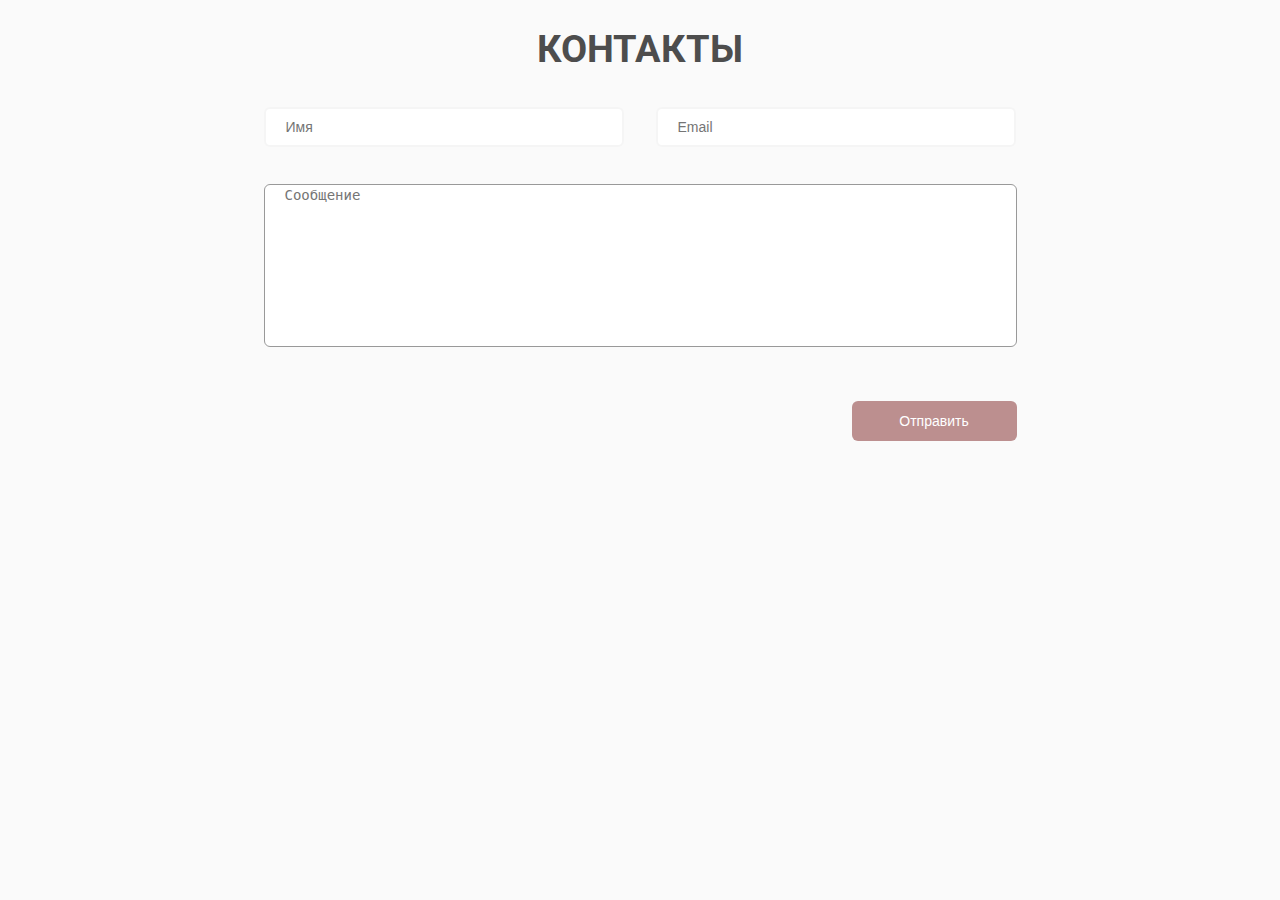
<file: MyShop/contactinfo.html>
<!DOCTYPE html>
<html lang="ru">
<head>
	<meta charset="UTF-8">
	<title>Контакты</title>
	<link rel="stylesheet" type="text/css" href="css/style.css">
	<link rel="stylesheet" type="text/css" href="./libs/owl-carousel/assets/owl.carousel.min.css">
	<link href="https://fonts.googleapis.com/css2?family=Roboto:wght@300;400;500;700;900&display=swap" rel="stylesheet">
	<link rel="shortcut icon" type="image/x-icon" href="./img/logo.png">
</head>
<body>
	<section class="contactinform-sections">
		<div class="contactinform-sections__title">
			<h2>КОНТАКТЫ</h2>
		</div>
	</section>
	<section class="contactinform-sections">
		<div class="conteiner">
			<div class="contact__wrapper">
				<form action="mail.php" name="newform" method="POST">
					<div class="form__inputs">
						<input class="contact__inputs" name="user_name"	type="text" placeholder="Имя">
						
						<input class="contact__inputs" name="user-email" type="text" placeholder="Email">
						
					</div>
					<textarea name="text" name="user-message" placeholder="Сообщение"></textarea>
					<div class="button__block">
						<input class="contact__inputs" name="otprav" type="submit" value="Отправить">
					</div>
				</form>
			</div>
			<!--<div class="contactinform-sections__roww">
				<div class="contactinform-sections__coll">
					Карта
				</div>
			</div>-->
		</div>
	</section>
</body>
</html>
</file>
<file: css/css/style.css>
* {
	box-sizing: border-box;
}


.wrapper{
    
    display: flex;
    width: 100px;
     
}

/* Switch 3 Specific Style Start */

.box_3{
	background: transparent;
	height: 55px;
	height: 45px
}

.toggle_switch{
  width: 55px;
  height: 45px;
  position: relative;
}

input[type="checkbox"].switch_3{
  -webkit-appearance: none;
     -moz-appearance: none;
          appearance: none;
  position: absolute;
  top: 0;
  right: 0;
  bottom: 0;
  left: 0;
  width: 100%;
  height: 100%;
  cursor: pointer;
  outline: 0;
  z-index: 1;
}

svg.checkbox .outer-ring{
  stroke-dasharray: 375;
  stroke-dashoffset: 375;
  -webkit-animation: resetRing .35s ease-in-out forwards;
          animation: resetRing .35s ease-in-out forwards;
}

input[type="checkbox"].switch_3:checked + svg.checkbox .outer-ring{
  -webkit-animation: animateRing .35s ease-in-out forwards;
          animation: animateRing .35s ease-in-out forwards;
}

input[type="checkbox"].switch_3:checked + svg.checkbox .is_checked{
  opacity: 1;
  -webkit-transform: translateX(0) rotate(0deg);
          transform: translateX(0) rotate(0deg);
}

input[type="checkbox"].switch_3:checked + svg.checkbox .is_unchecked{
  opacity: 0;
  -webkit-transform: translateX(-200%) rotate(180deg);
          transform: translateX(-200%) rotate(180deg);
}


svg.checkbox{
  position: absolute;
  top: 0;
  right: 0;
  bottom: 0;
  left: 0;
  width: 100%;
  height: 100%;
}

svg.checkbox .is_checked{
  opacity: 0;
  fill: #fff;
  -webkit-transform-origin: 50% 50%;
          transform-origin: 50% 50%;
  -webkit-transform: translateX(200%) rotate(45deg);
          transform: translateX(200%) rotate(45deg);
  -webkit-transition: all .35s;
  transition: all .35s;
}

svg.checkbox .is_unchecked{
  opacity: 1;
  fill: yellow;
  -webkit-transform-origin: 50% 50%;
          transform-origin: 50% 50%;
  -webkit-transform: translateX(0) rotate(0deg);
          transform: translateX(0) rotate(0deg);
  -webkit-transition: all .35s;
  transition: all .35s;
}

@-webkit-keyframes animateRing{
  to{
    stroke-dashoffset: 0;
    stroke: #535353;
  }
}

@keyframes animateRing{
  to{
    stroke-dashoffset: 0;
    stroke: #535353;
  }
}

@-webkit-keyframes resetRing{
  to{
    stroke-dashoffset: 0;
    stroke: #233043;
  }
}

@keyframes resetRing{
  to{
    stroke-dashoffset: 0;
    stroke: #233043;
  }
}

/* Switch 3 Specific Style End */




/* Checked State */
.input_wrapper input[type="checkbox"]:checked{
  background: #23da87;
}

.input_wrapper input[type="checkbox"]:checked:after{
  left: calc(100% - 37px);
}

.input_wrapper input[type="checkbox"]:checked + .is_checked{
  -webkit-transform: translateX(0) translateY(-30%) scale(1);
          transform: translateX(0) translateY(-30%) scale(1);
}

.input_wrapper input[type="checkbox"]:checked ~ .is_unchecked{
  -webkit-transform: translateX(-190%) translateY(-30%) scale(0);
          transform: translateX(-190%) translateY(-30%) scale(0);
}

/* Switch 4 Specific Style End */
/*Light-theme*/

.light-theme {
	background-color: #fafafa; 
	margin: 0px;
	font-family: 'Roboto', sans-serif;
}

h1, h2, h3, h4, h5, h6, p {
	margin-top: 0;
	margin-bottom: 0;
	font-size: inherit;
	line-height: 1; 
}

.conteiner {
	max-width: 1110px;
	margin-left: auto;
	margin-right: auto; 
}

.light-theme .header {
	background-color: #ffffff;
	height: 110px;
	box-shadow: 0 3px 10px rgba(0, 0, 0, 0.08);
	margin-bottom: 30px;

	
}

.header__container {
	max-width: 1110px;
	margin-left: auto;
	margin-right: auto;
	display: flex;
	justify-content: space-between;
	align-items: center;
	padding-left: 23px;
	padding-right: 41px;   
	padding-top: 30px;
}	


.light-theme .header__logo {
	color: #4d4d4d;
	font-size: 22px;
	font-weight: 900;
	line-height: 1;
	letter-spacing: 1.76px;
}

.light-theme .header__search {
	width: 468px;
	height: 50px;
	border-radius: 4px;
	border: 2px solid #f5f5f5;
	display: flex;
	align-items: center;
}

.header__search-input-wrapper{
	width: 428px;
	display: flex;
	align-items: center; 
}

.light-theme .header__search-input{
	height: 46px;
	width: 100%;
	padding-left: 20px;
	padding-right: 20px;
	border: none;
	outline: none;
	color: #535353;
	font-family: 'Roboto' sans-serif;
	font-size: 14px;
}

.header__search-button {
	outline: none;
	background-color: transparent;
	border: none;
	display: flex;
	justify-content: center;
	align-items: center;
	width: 100%;
	height: 100%;
	cursor: pointer;
}

.light-theme .header-link {
	display: flex;
	align-items: center;
	text-decoration: none;	
	color: #808080;
	cursor: pointer;
	margin-right: 35px; 
}

.header-link__icon {
	width: 21px;
	height: 21px;
	margin-right: 5px; 
}


.header-link__text {
	font-family: Roboto;
	font-size: 16px;
	font-weight: 500;
	line-height: 1;
}

.header__links {
	display: flex;
	justify-content: space-between;	
}

.theme-button {
	height: 30px;
	width: 106px;
	outline: none;
	color: thistle;
	display: flex;
	text-align: center;
	cursor: pointer;
	border-radius: 5px;
	border: none;
	background-color: #3f4040;
}

.theme-button:hover {
	box-shadow: 0 4px 12px 0 rgba(0,0,0,0.2);
}

.carousel-section {
	margin-bottom: 30px;
}

.carousel__item-one {
	display: flex;
	flex-direction: column;	
	align-items: center;
	justify-content: center;
	text-align: center;
	width: 100%;
	height: 560px;
	background-image: url("./../img/images/slide-01.jpg");
	background-position: center;
	background-size: cover;
	background-repeat: no-repeat;
	border-radius: 11px; 
	background-image: linear-gradient (to top, rgba (0,0,0, 0.2) 0%, rgba (0,0,0,0) 100%);
}

.carousel__item-two {
	display: flex;
	flex-direction: column;	
	align-items: center;
	justify-content: center;
	text-align: center;
	width: 100%;
	height: 560px;
	background-image: url("./../img/images/slide-02.jpg");
	background-position: center;
	background-size: cover;
	background-repeat: no-repeat;
	border-radius: 11px; 
	background-image: linear-gradient (to top, rgba (0,0,0, 0.2) 0%, rgba (0,0,0,0) 100%);
}

.carousel__item-three {
	display: flex;
	flex-direction: column;	
	align-items: center;
	justify-content: center;
	text-align: center;
	width: 100%;
	height: 560px;
	background-image: url("./../img/images/slide-03.jpg");
	background-position: center;
	background-size: cover;
	background-repeat: no-repeat;
	border-radius: 11px; 
	background-image: linear-gradient (to top, rgba (0,0,0, 0.2) 0%, rgba (0,0,0,0) 100%);
}

.carousel__item-title {
	height: 40px;
	margin-bottom: 60px;
	color: #ffffff;
	font-size: 38px;
	font-weight: 300;
	line-height: 1;
}

.carousel__item-text {
	height: 250px;
	color: rgba(255, 255, 255, 0.5);
	font-size: 18px;
	font-weight: 500;
	line-height: 2.14;
}

.categories-sections {

}

.light-theme .categories-sections__title {
	color: #4d4d4d;
	font-size: 38px;
	font-weight: 900;
	text-align: center;
	height: 80px;
}

.categories-sections__row {
	display: flex;
	justify-content: space-between;
	padding-bottom: 20px;
}

.categories-sections__roww {
	display: flex;
	justify-content: space-between;
	padding-bottom: 20px;
}

.light-theme .categories-sections__col {
	box-shadow: 0 4px 8px 0 rgba(0,0,0,0.2);
    transition: 0.3s;
  	position: relative;
  	width: 350px;
  	height: 197px;
  	border-radius: 11px;
}

.categories-sections__col:hover {
    box-shadow: 0 8px 16px 0 rgba(0,0,0,0.2);
}

.categories-sections__col img {
  width: 100%;
  height: auto;
  border-radius: 11px;
}

.categories-sections__col .btn  {
	width: 350px;
 	height: 197px;
  	outline: none;
  	position: absolute;
  	top: 50%;
  	left: 50%;
  	transform: translate(-50%, -50%);
  	transition: .3s ease-in-out;
  	-ms-transform: translate(-50%, -50%);
  	background-color: rgba(192, 192, 192, 0.5);
  	color: white;
  	font-size: 26px;
  	padding: 22px 34px;
  	border: none;
  	cursor: pointer;
  	border-radius: 11px;
  	text-decoration: none;
}

.categories-sections__col .btn:hover {
  background-color: rgba(128, 128, 128, 0.5);
}

.light-theme .categories-sections__link {
	text-decoration: none;
	color: #000000;
	text-transform: uppercase;
}

.light-theme .popular-sections__title {
	margin-top: 30px;
	color: #4d4d4d;
	font-size: 38px;
	font-weight: 900;
	text-align: center;
	height: 80px;
}

.popular-sections__row {
	display: flex;
	justify-content: space-between;
	padding-bottom: 20px;
}

/*
.popular-sections__button {
	border: none;
  	outline: none;
  	text-decoration: none;
  	padding: 12px;
  	
  	background-color: ;
  	text-align: center;
  	cursor: pointer;
  	width: 100%;
  	font-size: 18px;
  	border-radius: 11px;
}

*/
.contact-inform-sections__title {
	margin-top: 30px;
	color: #4d4d4d;
	font-size: 38px;
	font-weight: 900;
	text-align: center;
	height: 80px;
}


.light-theme .popular-sections__col {
	height: 470px;
	width: 250px;
	margin: auto;
	text-align: center;
	font-family: Roboto;
	border-radius: 11px; 
	cursor: pointer;
	box-shadow: 0 4px 8px 0 rgba(0,0,0,0.2);
    transition: 0.3s;
  	position: relative;
}

.light-theme .popular-sections__col:hover {
	box-shadow: 0 8px 16px 0 rgba(0,0,0,0.2);
}

.popular-sections__pict {
	height: 280px;
	padding-left: 20px;
	padding-right: 20px;
	padding-top: 20px;
}

.popular-sections__h {
	padding-top: 40px;
	padding-right: 10px;
	padding-left: 10px;
	font-family: Roboto;
}

.popular-sections__price {
	color: grey;
  	font-size: 22px;
  	margin-bottom: 11px; 
  	padding-top: 20px;
}

.light-theme .popular-sections__link {
	text-decoration: none;
	color: #4d4d4d;
}

.light-theme .popular-sections__button {
	border: none;
	outline: none;
	text-decoration: none;
	text-align: center;
	background-color: #4d4d4d;
	font-size: 16px;
	font-family: Roboto;
	padding: 11px;
	border-radius: 10px;
	cursor: pointer;
}

.popular-sections__button:hover {
	box-shadow: 0 4px 12px 0 rgba(0,0,0,0.2);
}

.light-theme .info-sections__title {
	margin-top: 30px;
	color: #4d4d4d;
	font-size: 38px;
	font-weight: 900;
	text-align: center;
	height: 80px;
}

.info-sections__row {
	display: flex;
	justify-content: space-between;
	padding-bottom: 20px;
}

.light-theme .info-sections__col__text {
	color:  #808080;
	padding: 25px;
	box-shadow: 0 4px 8px 0 rgba(0,0,0,0.2);
    transition: 0.3s;
  	position: relative;
  	width: 540px;
  	height: 300px;
	  border-radius: 11px;
	  background-color: #FFEEE4;
}


.light-theme .info-sections__col {
	box-shadow: 0 4px 8px 0 rgba(0,0,0,0.2);
    transition: 0.3s;
  	position: relative;
  	width: 540px;
  	height: 300px;
  	border-radius: 11px;
}


.contactinform-sections__title {
	margin-bottom: 20px;
	margin-top: 30px;
	color: #4d4d4d;
	font-size: 38px;
	font-weight: 900;
	text-align: center;
	height: 50px;
}

.header__logo-link {
	text-decoration: none;
	color: #4d4d4d;
	font-size: 22px;
	font-weight: 900;
	line-height: 1;
	letter-spacing: 1.76px;
}
/*
.contactinform-sections__roww {
	display: flex;
	justify-content: space-between;
	padding-bottom: 20px;
}

.contactinform-sections__coll {
	background-color: red;
	box-shadow: 0 4px 8px 0 rgba(0,0,0,0.2);
    transition: 0.3s;
  	position: relative;
  	width: 100%;
  	height: 400px;
  	border-radius: 11px;
}*/

.contact__wrapper {
	width: 753px;
	margin: 0 auto;
	color: #636363;
}

.form__inputs {
	display: flex;
}

input:first-of-type {
	margin-right: 32px;
}

textarea {
	width: 100%;
	height: 163px;
	resize: none;
	font-size: 20px;
	margin-bottom: 30px;
	border-radius: 6px;
	border: 2px solid #f5f5f5;
	padding-left: 20px;
	padding-right: 20px;
	outline: none;
	color: #535353;
	font-family: 'Roboto' sans-serif;
	font-size: 14px;
}

.contact__inputs, textarea {
	border: 1px solid #999999;
	margin-top: 7px;
}

.contact__inputs {
	width: 360px;
	height: 40px;
	font-size: 20px;
	margin-bottom: 30px;
	border-radius: 6px;
	border: 2px solid #f5f5f5;
	padding-left: 20px;
	padding-right: 20px;
	outline: none;
	color: #535353;
	font-family: 'Roboto' sans-serif;
	font-size: 14px;
}

.button__block {
	display: flex;
	justify-content: flex-end;
}

.contact__inputs[type=submit] {
	cursor: pointer;
	width: 165px;
	height: 40px;
	background-color: rosybrown;
	color: white;
	margin-right: 0;
	margin-top: 20px;
	border: none;
}

.contact__inputs[type=submit]:hover {
	box-shadow: 0 4px 12px 0 rgba(0,0,0,0.2);
}

















footer {
	width: 100%;
	height: 100px;
	background-color: #808080;
	margin-top: 50px;
	margin-left: auto;
	margin-right: auto; 
}

/*OwlCarousel*/
.owl-theme .owl-nav {
  margin-top: 10px;
  text-align: center;
  -webkit-tap-highlight-color: transparent; }
  .owl-theme .owl-nav [class*='owl-'] {
    color: #FFF;
    font-size: 14px;
    margin: 5px;
    padding: 4px 7px;
    background: #D6D6D6;
    display: inline-block;
    cursor: pointer;
    border-radius: 3px; }
    .owl-theme .owl-nav [class*='owl-']:hover {
      background: #869791;
      color: #FFF;
      text-decoration: none; }
  .owl-theme .owl-nav .disabled {
    opacity: 0.5;
    cursor: default; }

.owl-theme .owl-nav.disabled + .owl-dots {
  margin-top: 10px; }

.owl-theme .owl-dots {
	text-align: center;
  	-webkit-tap-highlight-color: transparent; 
	position: absolute;
	bottom: 50px;
}
  .owl-theme .owl-dots .owl-dot {
    display: inline-block;
    zoom: 1;
    *display: inline; }
    .owl-theme .owl-dots .owl-dot span {
      width: 10px;
      height: 10px;
      margin: 5px 7px;
      background: #D6D6D6;
      display: block;
      -webkit-backface-visibility: visible;
      transition: opacity 200ms ease;
      border-radius: 30px; }
    .owl-theme .owl-dots .owl-dot.active span,
    .owl-theme .owl-dots .owl-dot:hover span {
      background: #869791; }
/*//OwlCarousel*/

/*Dark-theme*/

.dark-theme {
	background-color: #333030; 
	margin: 0px;
	font-family: 'Roboto', sans-serif;
}

h1, h2, h3, h4, h5, h6, p {
	margin-top: 0;
	margin-bottom: 0;
	font-size: inherit;
	line-height: 1; 
}

.conteiner {
	max-width: 1110px;
	margin-left: auto;
	margin-right: auto; 
}

.dark-theme .header {
	background-color: #333030;
	height: 110px;
	box-shadow: 0 3px 10px rgba(0, 0, 0, 0.5);
	margin-bottom: 30px;
}

.header__container {
	max-width: 1110px;
	margin-left: auto;
	margin-right: auto;
	display: flex;
	justify-content: space-between;
	align-items: center;
	padding-left: 23px;
	padding-right: 41px;   
	padding-top: 30px;
}	


.dark-theme .header__logo {
	color: #8b8687;
	font-size: 22px;
	font-weight: 900;
	line-height: 1;
	letter-spacing: 1.76px;
}

.dark-theme .header__search {
	width: 468px;
	height: 50px;
	border-radius: 4px;
	border: 2px solid #8b8687;
	display: flex;
	align-items: center;
	background-color: #333030;
}

.header__search-input-wrapper{
	width: 428px;
	display: flex;
	align-items: center; 
}

.dark-theme .header__search-input{
	height: 46px;
	width: 100%;
	padding-left: 20px;
	padding-right: 20px;
	border: none;
	outline: none;
	color: #8b8687;
	font-family: 'Roboto' sans-serif;
	font-size: 14px;
	background-color: #333030;
}

.header__search-button {
	outline: none;
	background-color: transparent;
	border: none;
	display: flex;
	justify-content: center;
	align-items: center;
	width: 100%;
	height: 100%;
	cursor: pointer;
}

.dark-theme .header-link {
	display: flex;
	align-items: center;
	text-decoration: none;	
	color: #8b8687;
	cursor: pointer;
	margin-right: 35px; 
}

.header-link__icon {
	width: 21px;
	height: 21px;
	margin-right: 5px; 
}


.header-link__text {
	font-family: Roboto;
	font-size: 16px;
	font-weight: 500;
	line-height: 1;
}

.header__links {
	display: flex;
	justify-content: space-between;	
}

.carousel-section {
	margin-bottom: 30px;
}

.carousel__item-one {
	display: flex;
	flex-direction: column;	
	align-items: center;
	justify-content: center;
	text-align: center;
	width: 100%;
	height: 560px;
	background-image: url("./../img/images/slide-01.jpg");
	background-position: center;
	background-size: cover;
	background-repeat: no-repeat;
	border-radius: 11px; 
	background-image: linear-gradient (to top, rgba (0,0,0, 0.2) 0%, rgba (0,0,0,0) 100%);
}

.carousel__item-two {
	display: flex;
	flex-direction: column;	
	align-items: center;
	justify-content: center;
	text-align: center;
	width: 100%;
	height: 560px;
	background-image: url("./../img/images/slide-02.jpg");
	background-position: center;
	background-size: cover;
	background-repeat: no-repeat;
	border-radius: 11px; 
	background-image: linear-gradient (to top, rgba (0,0,0, 0.2) 0%, rgba (0,0,0,0) 100%);
}

.carousel__item-three {
	display: flex;
	flex-direction: column;	
	align-items: center;
	justify-content: center;
	text-align: center;
	width: 100%;
	height: 560px;
	background-image: url("./../img/images/slide-03.jpg");
	background-position: center;
	background-size: cover;
	background-repeat: no-repeat;
	border-radius: 11px; 
	background-image: linear-gradient (to top, rgba (0,0,0, 0.2) 0%, rgba (0,0,0,0) 100%);
}

.carousel__item-title {
	height: 40px;
	margin-bottom: 60px;
	color: #ffffff;
	font-size: 38px;
	font-weight: 300;
	line-height: 1;
}

.carousel__item-text {
	height: 250px;
	color: rgba(255, 255, 255, 0.5);
	font-size: 18px;
	font-weight: 500;
	line-height: 2.14;
}

.categories-sections {

}

.dark-theme .categories-sections__title {
	color: #8b8687;
	font-size: 38px;
	font-weight: 900;
	text-align: center;
	height: 80px;
}

.categories-sections__row {
	display: flex;
	justify-content: space-between;
	padding-bottom: 20px;
}

.categories-sections__roww {
	display: flex;
	justify-content: space-between;
	padding-bottom: 20px;
}

.dark-theme .categories-sections__col {
	box-shadow: 0 4px 8px 0 rgba(0,0,0,0.7);
    transition: 0.3s;
  	position: relative;
  	width: 350px;
  	height: 197px;
  	border-radius: 11px;
}

.categories-sections__col:hover {
    box-shadow: 0 8px 16px 0 rgba(0,0,0,0.2);
}

.categories-sections__col img {
  width: 100%;
  height: auto;
  border-radius: 11px;
}

.categories-sections__col .btn  {
	width: 350px;
 	height: 197px;
  	outline: none;
  	position: absolute;
  	top: 50%;
  	left: 50%;
  	transform: translate(-50%, -50%);
  	transition: .3s ease-in-out;
  	-ms-transform: translate(-50%, -50%);
  	background-color: rgba(192, 192, 192, 0.5);
  	color: white;
  	font-size: 26px;
  	padding: 22px 34px;
  	border: none;
  	cursor: pointer;
  	border-radius: 11px;
  	text-decoration: none;
}

.categories-sections__col .btn:hover {
  background-color: rgba(128, 128, 128, 0.5);
}

.dark-theme .categories-sections__link {
	text-decoration: none;
	color: #8b8687;
	text-transform: uppercase;
}

.dark-theme .popular-sections__title {
	margin-top: 30px;
	color: #8b8687;
	font-size: 38px;
	font-weight: 900;
	text-align: center;
	height: 80px;
}

.popular-sections__row {
	display: flex;
	justify-content: space-between;
	padding-bottom: 20px;
}

/*
.popular-sections__button {
	border: none;
  	outline: none;
  	text-decoration: none;
  	padding: 12px;
  	
  	background-color: ;
  	text-align: center;
  	cursor: pointer;
  	width: 100%;
  	font-size: 18px;
  	border-radius: 11px;
}

*/
.contact-inform-sections__title {
	margin-top: 30px;
	color: #4d4d4d;
	font-size: 38px;
	font-weight: 900;
	text-align: center;
	height: 80px;
}


.dark-theme .popular-sections__col {
	height: 470px;
	width: 250px;
	margin: auto;
	text-align: center;
	font-family: Roboto;
	border-radius: 11px; 
	cursor: pointer;
	box-shadow: 0 4px 8px 0 rgba(0,0,0,0.6);
    transition: 0.3s;
  	position: relative;
}

.dark-theme .popular-sections__col:hover {
	box-shadow: 0 8px 16px 0 rgba(0,0,0,0.8);
}

.popular-sections__pict {
	height: 280px;
	padding-left: 20px;
	padding-right: 20px;
	padding-top: 20px;
}

.popular-sections__h {
	padding-top: 40px;
	padding-right: 10px;
	padding-left: 10px;
	font-family: Roboto;
}

.popular-sections__price {
	color: grey;
  	font-size: 22px;
  	margin-bottom: 11px; 
  	padding-top: 20px;
}

.dark-theme .popular-sections__link {
	text-decoration: none;
	color: #8b8687;
}

.dark-theme .popular-sections__button {
	border: none;
	outline: none;
	text-decoration: none;
	text-align: center;
	background-color: #3f4040;
	font-size: 16px;
	font-family: Roboto;
	padding: 11px;
	border-radius: 10px;
	cursor: pointer;
}

.popular-sections__button:hover {
	box-shadow: 0 4px 12px 0 rgba(0,0,0,0.2);
}

.dark-theme .info-sections__title {
	margin-top: 30px;
	color: #8b8687;
	font-size: 38px;
	font-weight: 900;
	text-align: center;
	height: 80px;
}

.info-sections__row {
	display: flex;
	justify-content: space-between;
	padding-bottom: 20px;
}

.dark-theme .info-sections__col__text {
	color:  #8b8687;
	padding: 25px;
	box-shadow: 0 4px 8px 0 rgba(0,0,0,0.2);
    transition: 0.3s;
  	position: relative;
  	width: 540px;
  	height: 300px;
	  border-radius: 11px;
	  background-color: #3f4040;
}


.dark-theme .info-sections__col {
	box-shadow: 0 4px 8px 0 rgba(0,0,0,0.7);
    transition: 0.3s;
  	position: relative;
  	width: 540px;
  	height: 300px;
  	border-radius: 11px;
}
</file>
<file: MyShop/css/style.css>
* {
	box-sizing: border-box;
}

body {
	background-color: #fafafa; 
	margin: 0px;
	font-family: 'Roboto', sans-serif;
}

h1, h2, h3, h4, h5, h6, p {
	margin-top: 0;
	margin-bottom: 0;
	font-size: inherit;
	line-height: 1; 
}

.conteiner {
	max-width: 1110px;
	margin-left: auto;
	margin-right: auto; 
}

.header {
	background-color: #ffffff;
	height: 110px;
	box-shadow: 0 3px 10px rgba(0, 0, 0, 0.08);
	margin-bottom: 30px;

	
}

.header__container {
	max-width: 1110px;
	margin-left: auto;
	margin-right: auto;
	display: flex;
	justify-content: space-between;
	align-items: center;
	padding-left: 23px;
	padding-right: 41px;   
	padding-top: 30px;
}	


.header__logo {
	color: #4d4d4d;
	font-size: 22px;
	font-weight: 900;
	line-height: 1;
	letter-spacing: 1.76px;
}

.header__search {
	width: 468px;
	height: 50px;
	border-radius: 4px;
	border: 2px solid #f5f5f5;
	display: flex;
	align-items: center;
}

.header__search-input-wrapper{
	width: 428px;
	display: flex;
	align-items: center; 
	
}

.header__search-input{
	height: 46px;
	width: 100%;
	padding-left: 20px;
	padding-right: 20px;
	border: none;
	outline: none;
	color: #535353;
	font-family: 'Roboto' sans-serif;
	font-size: 14px;
}

.header__search-button {
	outline: none;
	background-color: transparent;
	border: none;
	display: flex;
	justify-content: center;
	align-items: center;
	width: 100%;
	height: 100%;
	cursor: pointer;
}

.header-link {
	display: flex;
	align-items: center;
	text-decoration: none;	
	color: #808080;
	cursor: pointer;
	margin-right: 35px; 
}

.header-link__icon {
	width: 21px;
	height: 21px;
	margin-right: 5px; 
}


.header-link__text {
	font-family: Roboto;
	font-size: 16px;
	font-weight: 500;
	line-height: 1;
}

.header__links {
	display: flex;
	justify-content: space-between;	
}

.carousel-section {
	margin-bottom: 30px;
}

.carousel__item-one {
	display: flex;
	flex-direction: column;	
	align-items: center;
	justify-content: center;
	text-align: center;
	width: 100%;
	height: 560px;
	background-image: url("./../img/images/slide-01.jpg");
	background-position: center;
	background-size: cover;
	background-repeat: no-repeat;
	border-radius: 11px; 
	background-image: linear-gradient (to top, rgba (0,0,0, 0.2) 0%, rgba (0,0,0,0) 100%);
}

.carousel__item-two {
	display: flex;
	flex-direction: column;	
	align-items: center;
	justify-content: center;
	text-align: center;
	width: 100%;
	height: 560px;
	background-image: url("./../img/images/slide-02.jpg");
	background-position: center;
	background-size: cover;
	background-repeat: no-repeat;
	border-radius: 11px; 
	background-image: linear-gradient (to top, rgba (0,0,0, 0.2) 0%, rgba (0,0,0,0) 100%);
}

.carousel__item-three {
	display: flex;
	flex-direction: column;	
	align-items: center;
	justify-content: center;
	text-align: center;
	width: 100%;
	height: 560px;
	background-image: url("./../img/images/slide-03.jpg");
	background-position: center;
	background-size: cover;
	background-repeat: no-repeat;
	border-radius: 11px; 
	background-image: linear-gradient (to top, rgba (0,0,0, 0.2) 0%, rgba (0,0,0,0) 100%);
}

.carousel__item-title {
	height: 40px;
	margin-bottom: 60px;
	color: #ffffff;
	font-size: 38px;
	font-weight: 300;
	line-height: 1;
}

.carousel__item-text {
	height: 250px;
	color: rgba(255, 255, 255, 0.5);
	font-size: 18px;
	font-weight: 500;
	line-height: 2.14;
}

.categories-sections {

}

.categories-sections__title {
	color: #4d4d4d;
	font-size: 38px;
	font-weight: 900;
	text-align: center;
	height: 80px;
}

.categories-sections__row {
	display: flex;
	justify-content: space-between;
	padding-bottom: 20px;
}

.categories-sections__roww {
	display: flex;
	justify-content: space-between;
	padding-bottom: 20px;
}


.categories-sections__col {
	box-shadow: 0 4px 8px 0 rgba(0,0,0,0.2);
    transition: 0.3s;
  	position: relative;
  	width: 350px;
  	height: 197px;
  	border-radius: 11px;
}

.categories-sections__col:hover {
    box-shadow: 0 8px 16px 0 rgba(0,0,0,0.2);
}

.categories-sections__col img {
  width: 100%;
  height: auto;
  border-radius: 11px;
}

.categories-sections__col .btn  {
	width: 350px;
 	height: 197px;
  	outline: none;
  	position: absolute;
  	top: 50%;
  	left: 50%;
  	transform: translate(-50%, -50%);
  	transition: .3s ease-in-out;
  	-ms-transform: translate(-50%, -50%);
  	background-color: rgba(192, 192, 192, 0.5);
  	color: white;
  	font-size: 26px;
  	padding: 22px 34px;
  	border: none;
  	cursor: pointer;
  	border-radius: 11px;
  	text-decoration: none;
}

.categories-sections__col .btn:hover {
  background-color: rgba(128, 128, 128, 0.5);
}

.categories-sections__link {
	text-decoration: none;
	color: #000000;
	text-transform: uppercase;
}

.popular-sections__title {
	margin-top: 30px;
	color: #4d4d4d;
	font-size: 38px;
	font-weight: 900;
	text-align: center;
	height: 80px;
}

.popular-sections__row {
	display: flex;
	justify-content: space-between;
	padding-bottom: 20px;
}

/*
.popular-sections__button {
	border: none;
  	outline: none;
  	text-decoration: none;
  	padding: 12px;
  	
  	background-color: ;
  	text-align: center;
  	cursor: pointer;
  	width: 100%;
  	font-size: 18px;
  	border-radius: 11px;
}

*/
.contact-inform-sections__title {
	margin-top: 30px;
	color: #4d4d4d;
	font-size: 38px;
	font-weight: 900;
	text-align: center;
	height: 80px;
}


.popular-sections__col {
	height: 470px;
	width: 250px;
	margin: auto;
	text-align: center;
	font-family: Roboto;
	border-radius: 11px; 
	cursor: pointer;
	box-shadow: 0 4px 8px 0 rgba(0,0,0,0.2);
    transition: 0.3s;
  	position: relative;
}

.popular-sections__col:hover {
	box-shadow: 0 8px 16px 0 rgba(0,0,0,0.2);
}

.popular-sections__pict {
	height: 280px;
	padding-left: 20px;
	padding-right: 20px;
	padding-top: 20px;
}

.popular-sections__h {
	padding-top: 40px;
	padding-right: 10px;
	padding-left: 10px;
	font-family: Roboto;
}

.popular-sections__price {
	color: grey;
  	font-size: 22px;
  	margin-bottom: 11px; 
  	padding-top: 20px;
}

.popular-sections__link {
	text-decoration: none;
	color: #4d4d4d;
}

.popular-sections__button {
	border: none;
	outline: none;
	text-decoration: none;
	text-align: center;
	background-color: #4d4d4d;
	font-size: 16px;
	font-family: Roboto;
	padding: 11px;
	border-radius: 10px;
	cursor: pointer;
}

.popular-sections__button:hover {
	box-shadow: 0 4px 12px 0 rgba(0,0,0,0.2);
}

.info-sections__title {
	margin-top: 30px;
	color: #4d4d4d;
	font-size: 38px;
	font-weight: 900;
	text-align: center;
	height: 80px;
}

.info-sections__row {
	display: flex;
	justify-content: space-between;
	padding-bottom: 20px;
}

.info-sections__col__text {
	color:  #808080;
	padding: 25px;
	box-shadow: 0 4px 8px 0 rgba(0,0,0,0.2);
    transition: 0.3s;
  	position: relative;
  	width: 540px;
  	height: 300px;
	  border-radius: 11px;
	  background-color: #FFEEE4;
}


.info-sections__col {
	box-shadow: 0 4px 8px 0 rgba(0,0,0,0.2);
    transition: 0.3s;
  	position: relative;
  	width: 540px;
  	height: 300px;
  	border-radius: 11px;
}


.contactinform-sections__title {
	margin-bottom: 20px;
	margin-top: 30px;
	color: #4d4d4d;
	font-size: 38px;
	font-weight: 900;
	text-align: center;
	height: 50px;
}

.header__logo-link {
	text-decoration: none;
	color: #4d4d4d;
	font-size: 22px;
	font-weight: 900;
	line-height: 1;
	letter-spacing: 1.76px;
}
/*
.contactinform-sections__roww {
	display: flex;
	justify-content: space-between;
	padding-bottom: 20px;
}

.contactinform-sections__coll {
	background-color: red;
	box-shadow: 0 4px 8px 0 rgba(0,0,0,0.2);
    transition: 0.3s;
  	position: relative;
  	width: 100%;
  	height: 400px;
  	border-radius: 11px;
}*/

.contact__wrapper {
	width: 753px;
	margin: 0 auto;
	color: #636363;
}

.form__inputs {
	display: flex;
}

input:first-of-type {
	margin-right: 32px;
}

textarea {
	width: 100%;
	height: 163px;
	resize: none;
	font-size: 20px;
	margin-bottom: 30px;
	border-radius: 6px;
	border: 2px solid #f5f5f5;
	padding-left: 20px;
	padding-right: 20px;
	outline: none;
	color: #535353;
	font-family: 'Roboto' sans-serif;
	font-size: 14px;
}

.contact__inputs, textarea {
	border: 1px solid #999999;
	margin-top: 7px;
}

.contact__inputs {
	width: 360px;
	height: 40px;
	font-size: 20px;
	margin-bottom: 30px;
	border-radius: 6px;
	border: 2px solid #f5f5f5;
	padding-left: 20px;
	padding-right: 20px;
	outline: none;
	color: #535353;
	font-family: 'Roboto' sans-serif;
	font-size: 14px;
}

.button__block {
	display: flex;
	justify-content: flex-end;
}

.contact__inputs[type=submit] {
	cursor: pointer;
	width: 165px;
	height: 40px;
	background-color: rosybrown;
	color: white;
	margin-right: 0;
	margin-top: 20px;
	border: none;
}

.contact__inputs[type=submit]:hover {
	box-shadow: 0 4px 12px 0 rgba(0,0,0,0.2);
}
/*OwlCarousel*/
.owl-theme .owl-nav {
  margin-top: 10px;
  text-align: center;
  -webkit-tap-highlight-color: transparent; }
  .owl-theme .owl-nav [class*='owl-'] {
    color: #FFF;
    font-size: 14px;
    margin: 5px;
    padding: 4px 7px;
    background: #D6D6D6;
    display: inline-block;
    cursor: pointer;
    border-radius: 3px; }
    .owl-theme .owl-nav [class*='owl-']:hover {
      background: #869791;
      color: #FFF;
      text-decoration: none; }
  .owl-theme .owl-nav .disabled {
    opacity: 0.5;
    cursor: default; }

.owl-theme .owl-nav.disabled + .owl-dots {
  margin-top: 10px; }

.owl-theme .owl-dots {
	text-align: center;
  	-webkit-tap-highlight-color: transparent; 
	position: absolute;
	bottom: 50px;
}
  .owl-theme .owl-dots .owl-dot {
    display: inline-block;
    zoom: 1;
    *display: inline; }
    .owl-theme .owl-dots .owl-dot span {
      width: 10px;
      height: 10px;
      margin: 5px 7px;
      background: #D6D6D6;
      display: block;
      -webkit-backface-visibility: visible;
      transition: opacity 200ms ease;
      border-radius: 30px; }
    .owl-theme .owl-dots .owl-dot.active span,
    .owl-theme .owl-dots .owl-dot:hover span {
      background: #869791; }
/*//OwlCarousel*/
</file>
<file: css/style.css>
* {
	box-sizing: border-box;
}


.wrapper{
    
    display: flex;
    width: 100px;
     
}

/*Light-theme*/

.light-theme {
	background-color: #fafafa; 
	margin: 0px;
	font-family: 'Roboto', sans-serif;
}

h1, h2, h3, h4, h5, h6, p {
	margin-top: 0;
	margin-bottom: 0;
	font-size: inherit;
	line-height: 1; 
}

.conteiner {
	max-width: 1110px;
	margin-left: auto;
	margin-right: auto; 
}

.light-theme .header {
	background-color: #ffffff;
	height: 110px;
	box-shadow: 0 3px 10px rgba(0, 0, 0, 0.08);
	margin-bottom: 30px;
}

.header__container {
	max-width: 1110px;
	margin-left: auto;
	margin-right: auto;
	display: flex;
	justify-content: space-between;
	align-items: center;
	padding-left: 23px;
	padding-right: 41px;   
	padding-top: 30px;
}	


.light-theme .header__logo {
	color: #4d4d4d;
	font-size: 22px;
	font-weight: 900;
	line-height: 1;
	letter-spacing: 1.76px;
}

.light-theme .header__search {
	width: 468px;
	height: 50px;
	border-radius: 4px;
	border: 2px solid #f5f5f5;
	display: flex;
	align-items: center;
}

.header__search-input-wrapper{
	width: 428px;
	display: flex;
	align-items: center; 
	float: left;
	position: relative;
}

.light-theme .header__search-input{
	height: 46px;
	width: 100%;
	padding-left: 20px;
	padding-right: 20px;
	border: 0;
	outline: none;
	color: #535353;
	font-family: 'Roboto' sans-serif;
	font-size: 14px;
	background: transparent;
}

.header__search-button {
	outline: none;
	background-color: transparent;
	border: none;
	display: flex;
	justify-content: center;
	align-items: center;
	width: 100%;
	height: 100%;
	cursor: pointer;
}

.light-theme .header-link {
	display: flex;
	align-items: center;
	text-decoration: none;	
	color: #808080;
	cursor: pointer;
	margin-right: 35px; 
}

.header-link__icon {
	width: 21px;
	height: 21px;
	margin-right: 5px; 
}


.header-link__text {
	font-family: Roboto;
	font-size: 16px;
	font-weight: 500;
	line-height: 1;
}

.header__links {
	display: flex;
	justify-content: space-between;	
}

.theme-button {
	height: 30px;
	width: 106px;
	outline: none;
	color: thistle;
	display: flex;
	text-align: center;
	cursor: pointer;
	border-radius: 5px;
	border: none;
	background-color: #3f4040;
}

/* Switch 3 Specific Style Start */

.box_3{
	background: transparent;
	height: 100px;
	height: 50px
}

.toggle_switch{
  width: 55px;
  height: 45px;
  position: relative;
}

input[type="checkbox"].switch_3{
  -webkit-appearance: none;
  -moz-appearance: none;
  appearance: none;
  position: absolute;
  top: 0;
  right: 0;
  bottom: 0;
  left: 0;
  width: 100%;
  height: 100%;
  cursor: pointer;
  outline: 0;
  z-index: 1;
}

svg.checkbox .outer-ring{
  stroke-dasharray: 375;
  stroke-dashoffset: 375;
  -webkit-animation: resetRing .35s ease-in-out forwards;
          animation: resetRing .35s ease-in-out forwards;
}

input[type="checkbox"].switch_3:checked + svg.checkbox .outer-ring{
  -webkit-animation: animateRing .35s ease-in-out forwards;
          animation: animateRing .35s ease-in-out forwards;
}

input[type="checkbox"].switch_3:checked + svg.checkbox .is_checked{
  opacity: 1;
  -webkit-transform: translateX(0) rotate(0deg);
          transform: translateX(0) rotate(0deg);
}

input[type="checkbox"].switch_3:checked + svg.checkbox .is_unchecked{
  opacity: 0;
  -webkit-transform: translateX(-200%) rotate(180deg);
          transform: translateX(-200%) rotate(180deg);
}


svg.checkbox{
  position: absolute;
  top: 0;
  right: 0;
  bottom: 0;
  left: 0;
  width: 100%;
  height: 100%;
}

svg.checkbox .is_checked{
  opacity: 0;
  fill: #fff;
  -webkit-transform-origin: 50% 50%;
          transform-origin: 50% 50%;
  -webkit-transform: translateX(200%) rotate(45deg);
          transform: translateX(200%) rotate(45deg);
  -webkit-transition: all .35s;
  transition: all .35s;
}

svg.checkbox .is_unchecked{
  opacity: 1;
  fill: yellow;
  -webkit-transform-origin: 50% 50%;
          transform-origin: 50% 50%;
  -webkit-transform: translateX(0) rotate(0deg);
          transform: translateX(0) rotate(0deg);
  -webkit-transition: all .35s;
  transition: all .35s;
}

@-webkit-keyframes animateRing{
  to{
    stroke-dashoffset: 0;
    stroke: #535353;
  }
}

@keyframes animateRing{
  to{
    stroke-dashoffset: 0;
    stroke: #535353;
  }
}

@-webkit-keyframes resetRing{
  to{
    stroke-dashoffset: 0;
    stroke: #233043;
  }
}

@keyframes resetRing{
  to{
    stroke-dashoffset: 0;
    stroke: #233043;
  }
}

/* Switch 3 Specific Style End */




/* Checked State */
.input_wrapper input[type="checkbox"]:checked{
  background: #23da87;
}

.input_wrapper input[type="checkbox"]:checked:after{
  left: calc(100% - 37px);
}

.input_wrapper input[type="checkbox"]:checked + .is_checked{
  -webkit-transform: translateX(0) translateY(-30%) scale(1);
          transform: translateX(0) translateY(-30%) scale(1);
}

.input_wrapper input[type="checkbox"]:checked ~ .is_unchecked{
  -webkit-transform: translateX(-190%) translateY(-30%) scale(0);
          transform: translateX(-190%) translateY(-30%) scale(0);
}

.carousel-section {
	margin-bottom: 30px;
}

.carousel__item-one {
	display: flex;
	flex-direction: column;	
	align-items: center;
	justify-content: center;
	text-align: center;
	width: 100%;
	height: 560px;
	background-image: url("./../img/images/slide-01.jpg");
	background-position: center;
	background-size: cover;
	background-repeat: no-repeat;
	border-radius: 11px; 
	background-image: linear-gradient (to top, rgba (0,0,0, 0.2) 0%, rgba (0,0,0,0) 100%);
}

.carousel__item-two {
	display: flex;
	flex-direction: column;	
	align-items: center;
	justify-content: center;
	text-align: center;
	width: 100%;
	height: 560px;
	background-image: url("./../img/images/slide-02.jpg");
	background-position: center;
	background-size: cover;
	background-repeat: no-repeat;
	border-radius: 11px; 
	background-image: linear-gradient (to top, rgba (0,0,0, 0.2) 0%, rgba (0,0,0,0) 100%);
}

.carousel__item-three {
	display: flex;
	flex-direction: column;	
	align-items: center;
	justify-content: center;
	text-align: center;
	width: 100%;
	height: 560px;
	background-image: url("./../img/images/slide-03.jpg");
	background-position: center;
	background-size: cover;
	background-repeat: no-repeat;
	border-radius: 11px; 
	background-image: linear-gradient (to top, rgba (0,0,0, 0.2) 0%, rgba (0,0,0,0) 100%);
}

.carousel__item-title {
	height: 40px;
	margin-bottom: 60px;
	color: #ffffff;
	font-size: 38px;
	font-weight: 300;
	line-height: 1;
}

.carousel__item-text {
	height: 250px;
	color: rgba(255, 255, 255, 0.5);
	font-size: 18px;
	font-weight: 500;
	line-height: 2.14;
}

.categories-sections {

}

.light-theme .categories-sections__title {
	color: #4d4d4d;
	font-size: 38px;
	font-weight: 900;
	text-align: center;
	height: 80px;
}
S
.categories-sections__row {
	display: flex;
	justify-content: space-between;
	padding-bottom: 20px;
}

.categories-sections__roww {
	display: flex;
	justify-content: space-between;
	padding-bottom: 20px;
}

.light-theme .categories-sections__col {
	box-shadow: 0 4px 8px 0 rgba(0,0,0,0.2);
    transition: 0.3s;
  	position: relative;
  	width: 350px;
  	height: 197px;
  	border-radius: 11px;
}

.categories-sections__col:hover {
    box-shadow: 0 8px 16px 0 rgba(0,0,0,0.2);
}

.categories-sections__col img {
  width: 100%;
  height: auto;
  border-radius: 11px;
}

.categories-sections__col .btn  {
	width: 350px;
 	height: 197px;
  	outline: none;
  	position: absolute;
  	top: 50%;
  	left: 50%;
  	transform: translate(-50%, -50%);
  	transition: .3s ease-in-out;
  	-ms-transform: translate(-50%, -50%);
  	background-color: rgba(192, 192, 192, 0.5);
  	color: #fff;
  	font-size: 26px;
  	padding: 22px 34px;
  	border: none;
  	cursor: pointer;
  	border-radius: 11px;
  	text-decoration: none;
}

.categories-sections__col .btn:hover {
  background-color: rgba(128, 128, 128, 0.5);
}

.light-theme .categories-sections__link {
	text-decoration: none;
	color: #fff;
	text-transform: uppercase;
	font-weight: 400;
}

.light-theme .popular-sections__title {
	margin-top: 30px;
	color: #4d4d4d;
	font-size: 38px;
	font-weight: 900;
	text-align: center;
	height: 80px;
}

.popular-sections__row {
	display: flex;
	justify-content: space-between;
	padding-bottom: 20px;
	margin-bottom: 20px;
}

/*
.popular-sections__button {
	border: none;
  	outline: none;
  	text-decoration: none;
  	padding: 12px;
  	
  	background-color: ;
  	text-align: center;
  	cursor: pointer;
  	width: 100%;
  	font-size: 18px;
  	border-radius: 11px;
}

*/
.contact-inform-sections__title {
	margin-top: 30px;
	color: #4d4d4d;
	font-size: 38px;
	font-weight: 900;
	text-align: center;
	height: 80px;
}


.light-theme .popular-sections__col {
	height: 470px;
	width: 250px;
	margin: auto;
	text-align: center;
	font-family: Roboto;
	border-radius: 11px; 
	cursor: pointer;
	box-shadow: 0 4px 8px 0 rgba(0,0,0,0.2);
    transition: 0.3s;
  	position: relative;
}

.light-theme .popular-sections__col:hover {
	box-shadow: 0 8px 16px 0 rgba(0,0,0,0.2);
}

.popular-sections__pict {
	height: 280px;
	padding-left: 20px;
	padding-right: 20px;
	padding-top: 20px;
}

.popular-sections__h {
	padding-top: 40px;
	padding-right: 10px;
	padding-left: 10px;
	font-family: Roboto;
	color: #4d4d4d;
}

.popular-sections__price {
	color: grey;
  	font-size: 22px;
  	margin-bottom: 11px; 
  	padding-top: 20px;
}

.light-theme .popular-sections__link {
	text-decoration: none;
	color: #fff;
}

.light-theme .popular-sections__button {
	border: none;
	outline: none;
	text-decoration: none;
	text-align: center;
	background-color: #dadada;
	font-size: 16px;
	font-family: Roboto;
	padding: 11px;
	border-radius: 10px;
	cursor: pointer;
}

.popular-sections__button:hover {
	box-shadow: 0 4px 12px 0 rgba(0,0,0,0.2);
	background-color: #696464;
}

.light-theme .info-sections__title {
	margin-top: 30px;
	color: #4d4d4d;
	font-size: 38px;
	font-weight: 900;
	text-align: center;
	height: 80px;
}

.info-sections__row {
	display: flex;
	justify-content: space-between;
	padding-bottom: 20px;
}

.light-theme .info-sections__col__text {
	color:  #808080;
	padding: 25px;
	box-shadow: 0 4px 8px 0 rgba(0,0,0,0.2);
    transition: 0.3s;
  	position: relative;
  	width: 540px;
  	height: 300px;
	 border-radius: 11px;
	background-color: transparent;
	text-align: center;
}


.light-theme .info-sections__col {
	box-shadow: 0 4px 8px 0 rgba(0,0,0,0.2);
    transition: 0.3s;
  	position: relative;
  	width: 540px;
  	height: 300px;
  	border-radius: 11px;
}


.light-theme .contactinform-sections__title {
	margin-bottom: 20px;
	margin-top: 30px;
	color: #4d4d4d;
	font-size: 38px;
	font-weight: 900;
	text-align: center;
	height: 50px;
}

.header__logo-link {
	text-decoration: none;
	color: #4d4d4d;
	font-size: 22px;
	font-weight: 900;
	line-height: 1;
	letter-spacing: 1.76px;
}

.top-info-box {
	justify-content: space-between;
	display: flex;
}

.title__box-info-top {
	text-align: center;
	margin-top: 20px;
	margin-bottom: 30px;
	color: #4d4d4d;
	font-size: 38px;
	text-transform: uppercase;
}

.light-theme .top-box__one {
	color:  #808080;
	padding: 25px;
	box-shadow: 0 4px 8px 0 rgba(0,0,0,0.2);
    transition: 0.3s;
  	position: relative;
  	width: 350px;
  	height: 200px;
	border-radius: 11px;
	background-color: #ff7c7c;
	margin-bottom: 20px;
}

.light-theme .top-box__two {
	color:  #808080;
	padding: 25px;
	box-shadow: 0 4px 8px 0 rgba(0,0,0,0.2);
    transition: 0.3s;
  	position: relative;
  	width: 350px;
  	height: 200px;
	border-radius: 11px;
	background-color: #9399ff;
	margin-bottom: 20px;
}

.light-theme .top-box__three {
	color:  #808080;
	padding: 25px;
	box-shadow: 0 4px 8px 0 rgba(0,0,0,0.2);
    transition: 0.3s;
  	position: relative;
  	width: 350px;
  	height: 200px;
	border-radius: 11px;
	background-color: #ffe75e;
	margin-bottom: 20px;
}


.title-top-box {
	text-align: center;
	font-size: 3em;
	margin-bottom: 25px;
}

.text__top-box {
	text-align: center;
}

.title__icon-card {
	text-align: center;
	font-size: 1.5em;
}





/*
.contactinform-sections__roww {
	display: flex;
	justify-content: space-between;
	padding-bottom: 20px;
}

.contactinform-sections__coll {
	background-color: red;
	box-shadow: 0 4px 8px 0 rgba(0,0,0,0.2);
    transition: 0.3s;
  	position: relative;
  	width: 100%;
  	height: 400px;
  	border-radius: 11px;
}*/

.contact__wrapper {
	width: 753px;
	margin: 0 auto;
	color: #636363;
}

.form__inputs {
	display: flex;
}

input:first-of-type {
	margin-right: 32px;
}

textarea {
	width: 100%;
	height: 163px;
	resize: none;
	font-size: 20px;
	margin-bottom: 30px;
	border-radius: 6px;
	border: 2px solid #f5f5f5;
	padding-left: 20px;
	padding-right: 20px;
	outline: none;
	color: #535353;
	font-family: 'Roboto' sans-serif;
	font-size: 14px;
}

.contact__inputs, textarea {
	border: 1px solid #999999;
	margin-top: 7px;
}

.contact__inputs {
	width: 360px;
	height: 40px;
	font-size: 20px;
	margin-bottom: 30px;
	border-radius: 6px;
	border: 2px solid #f5f5f5;
	padding-left: 20px;
	padding-right: 20px;
	outline: none;
	color: #535353;
	font-family: 'Roboto' sans-serif;
	font-size: 14px;
}

.button__block {
	display: flex;
	justify-content: flex-end;
}

.contact__inputs[type=submit] {
	cursor: pointer;
	width: 165px;
	height: 40px;
	background-color: rosybrown;
	color: white;
	margin-right: 0;
	margin-top: 20px;
	border: none;
}

.contact__inputs[type=submit]:hover {
	box-shadow: 0 4px 12px 0 rgba(0,0,0,0.2);
}

.contact-sections__text {
	box-shadow: 0 4px 8px 0 rgba(0,0,0,0.2);
    transition: 0.3s;
  	position: relative;
  	width: 540px;
  	height: 300px;
	border-radius: 11px;
	margin-bottom: 40px;
	background-color: #fff1e9;
}

.contact-sections__map {
	box-shadow: 0 4px 8px 0 rgba(0,0,0,0.2);
    transition: 0.3s;
  	position: relative;
  	width: 540px;
  	height: 300px;
	border-radius: 11px;
	margin-bottom: 40px;
}

.contact-sections__row {
	display: flex;
	justify-content: space-between;
	padding-bottom: 20px;
}

li {
	display: list-item;
}

.contact-sections__info-text li {
	margin-top: 25px;
	padding: auto 10px;
	text-align: center;
	text-decoration: none;
	list-style-type: none;
	margin-bottom: 13px;
	color: #636363;
	font-size: 1em;
}

.contact-sections__info-text a {
	margin-top: 25px;
	padding: auto 10px;
	text-align: center;
	text-decoration: none;
	list-style-type: none;
	margin-bottom: 13px;
	color: #323232;
	font-size: 1em;
}

.contact-sections__info-text a:hover {
	font-size: 0.9em;
	color: #a6b1e1;
}

.social__title {
	padding: auto;
	text-align: center;
	margin-top: 25px;
	margin-left: 33px;
	color: #636363;
	font-size: 1em;
	font-weight: bold;
}

.social-icon {
	text-align: center;
	color: #323232 ;
}

.social-icon ul {
    list-style: none;
    margin-top: 10px;
} 

.social-icon ul li {
    width: 40px;
    height: 30px;
    background: transparent;
	border: none;
	display: inline-block;
	cursor: pointer;
}

.contact__icon {
	margin-top: auto;
	font-size: 1.7em;
}

.contact__icon:hover {
	font-size: 1.5em;
	color: #a6b1e1;
}

footer {
	width: 100%;
	height: 90px;
	margin-top: 30px;
	margin-left: auto;
	margin-right: auto; 
	box-shadow: 0 0 10px 0  rgba(0, 0, 0, 0.08);
	right: 0;
    top: 0;
}

.footer__social-box {
	width: 1110px;
    color: #000;
    font-size: 12px;
    position: absolute;
}

.footer__social-boxx {
	width: 1110px;
    color: #000;
    font-size: 12px;
    position: absolute;
}

.footer__social-boxxx {
	width: 1110px;
    color: #000;
    font-size: 12px;
    position: absolute;
}

.footer__social-boox {
	width: 1110px;
    color: #000;
    font-size: 12px;
	position: absolute;
}

.footer__social__title {
	font-size: 1.6em;
	text-align: left;
	margin-top: 18px;
	font-weight: bold;
}

.footer__social-icon {
	text-align: left;
	color: #323232;
	left: 20%;
	position: absolute;
	margin-top: 15px;
}

.footer__social-icon ul {
    list-style: none;
	margin-top: 0;
} 

.footer__social-icon ul li {
    width: 40px;
    height: 30px;
    background: transparent;
	border: none;
	display: inline-block;
	cursor: pointer;
}

.footer__icon {
	margin-top: 0;
	font-size: 2em;
}

.footer__icon:hover {
	font-size: 1.7em;
	color: #a6b1e1;
}

.subscription {
	text-align: center;
	color: #323232;
	
	position: absolute;
	margin-top: 15px;
}

.subscription-label {

}

.subscription-email {
	width: 360px;
	height: 40px;
	font-size: 20px;
	position: absolute;
	border-radius: 6px;
	border: 2px solid #f5f5f5;
	padding-left: 20px;
	padding-right: 20px;
	outline: none;
	color: #535353;
	font-family: 'Roboto' sans-serif;
	font-size: 14px;
}

.subscription-button {
	outline: none;
	background-color: transparent;
	border: none;
	display: flex;
	justify-content: center;
	align-items: center;
	width: 100%;
	height: 100%;
	cursor: pointer;
}

/*OwlCarousel*/
.owl-theme .owl-nav {
  margin-top: 10px;
  text-align: center;
  -webkit-tap-highlight-color: transparent; }
  .owl-theme .owl-nav [class*='owl-'] {
    color: #FFF;
    font-size: 14px;
    margin: 5px;
    padding: 4px 7px;
    background: #D6D6D6;
    display: inline-block;
    cursor: pointer;
    border-radius: 3px; }
    .owl-theme .owl-nav [class*='owl-']:hover {
      background: #869791;
      color: #FFF;
      text-decoration: none; }
  .owl-theme .owl-nav .disabled {
    opacity: 0.5;
    cursor: default; }

.owl-theme .owl-nav.disabled + .owl-dots {
  margin-top: 10px; }

.owl-theme .owl-dots {
	text-align: center;
  	-webkit-tap-highlight-color: transparent; 
	position: absolute;
	bottom: 50px;
}
  .owl-theme .owl-dots .owl-dot {
    display: inline-block;
    zoom: 1;
    *display: inline; }
    .owl-theme .owl-dots .owl-dot span {
      width: 10px;
      height: 10px;
      margin: 5px 7px;
      background: #D6D6D6;
      display: block;
      -webkit-backface-visibility: visible;
      transition: opacity 200ms ease;
      border-radius: 30px; }
    .owl-theme .owl-dots .owl-dot.active span,
    .owl-theme .owl-dots .owl-dot:hover span {
      background: #869791; }
/*//OwlCarousel*/

/*shop-page-categories*/

.section {
	padding: 50px 0;
}

@media(max-width: 576px) {
	.section {
		padding: 30px 0;
	}
}

.categories__header {
	margin-bottom: 90px;
}
@media(max-width: 576px) {
	
.light-theme .categories-sections__title {
	font-size: 32px;
}
}

.catalog__nav {
	display: flex;
	justify-content: center;
}

.catalog-nav__wrapper {
	list-style: none;
	margin: 0;
	padding: 0;
	display: flex;
	box-shadow: 0px 2px 20px 0px rgba(0,0,0,0.1);
	border-radius: 8px;
	overflow: hidden;
}

.catalog-nav__button {
	padding: 0;
	border: 0;
	background-color: transparent;
	cursor: pointer;
	display: inline-block;
	text-align: center;
	padding: 14px;
	min-width: 150px;
	font-size: 18px;
	font-family: Roboto;
	color:  #808080;
	transition: background .2s, color .2s;
	outline: none;
}

.catalog-nav__button:hover {
	background-color: #4d4d4d;
	color: #fff;
}

.catalog-nav__button.is-active {
	background: #4d4d4d;
	color: #fff;
}
@media(max-width: 900px) {
	.catalog__nav {
		width: 1000px;
		max-width: 100%;
		margin: 0 auto;
	}

	.catalog-nav__wrapper {
		flex-wrap: wrap;
	}

	.catalog-nav__item {
		width: 50%;
		flex-grow: 1;
	}

	.catalog-nav__button {
		min-width: 0;
		width: 100%;

	}
}

.catalog {
	display: flex;
	flex-wrap: wrap;
}

.catalog__item {
	width: calc(100% / 3);
	margin-bottom: 90px;
}

.product__img {
	height: 320px;
	width: 250px;
	display: block;
	margin: 0 auto 15px;
}

.product__title {
	margin: 0 0 5px;
	font-family:  Roboto;
	font-size: 20px;
}

.product__description {
	margin: 0;
	color: #9f9f9f;
}
 
.product__content {
	margin-bottom: 25px;
}

.product__price {
	font-family: Roboto;
	font-size: 20px;
	font-weight: 900;
}

.product__button {
	display: flex;
	align-items: center;
	justify-content: space-between;
}

.button__product {
	box-shadow: none;
	background: ;
}








/*Dark-theme*/

.dark-theme {
	background-color: #333030; 
	margin: 0px;
	font-family: 'Roboto', sans-serif;
}

h1, h2, h3, h4, h5, h6, p {
	margin-top: 0;
	margin-bottom: 0;
	font-size: inherit;
	line-height: 1; 
}

.conteiner {
	max-width: 1110px;
	margin-left: auto;
	margin-right: auto; 
}

.dark-theme .header {
	background-color: #333030;
	height: 110px;
	box-shadow: 0 3px 10px rgba(0, 0, 0, 0.5);
	margin-bottom: 30px;
}

.header__container {
	max-width: 1110px;
	margin-left: auto;
	margin-right: auto;
	display: flex;
	justify-content: space-between;
	align-items: center;
	padding-left: 23px;
	padding-right: 41px;   
	padding-top: 30px;
}	


.dark-theme .header__logo {
	color: #8b8687;
	font-size: 22px;
	font-weight: 900;
	line-height: 1;
	letter-spacing: 1.76px;
}

.dark-theme .header__search {
	width: 468px;
	height: 50px;
	border-radius: 4px;
	border: 2px solid #8b8687;
	display: flex;
	align-items: center;
	background-color: #333030;
}

.header__search-input-wrapper{
	width: 428px;
	display: flex;
	align-items: center; 
}

.dark-theme .header__search-input{
	height: 46px;
	width: 100%;
	padding-left: 20px;
	padding-right: 20px;
	border: none;
	outline: none;
	color: #8b8687;
	font-family: 'Roboto' sans-serif;
	font-size: 14px;
	background-color: #333030;
}

.header__search-button {
	outline: none;
	background-color: transparent;
	border: none;
	display: flex;
	justify-content: center;
	align-items: center;
	width: 100%;
	height: 100%;
	cursor: pointer;
}

.dark-theme .header-link {
	display: flex;
	align-items: center;
	text-decoration: none;	
	color: #8b8687;
	cursor: pointer;
	margin-right: 35px; 
}

.header-link__icon {
	width: 21px;
	height: 21px;
	margin-right: 5px; 
}


.header-link__text {
	font-family: Roboto;
	font-size: 16px;
	font-weight: 500;
	line-height: 1;
}

.header__links {
	display: flex;
	justify-content: space-between;	
}

.carousel-section {
	margin-bottom: 30px;
}

.carousel__item-one {
	display: flex;
	flex-direction: column;	
	align-items: center;
	justify-content: center;
	text-align: center;
	width: 100%;
	height: 560px;
	background-image: url("./../img/images/slide-01.jpg");
	background-position: center;
	background-size: cover;
	background-repeat: no-repeat;
	border-radius: 11px; 
	background-image: linear-gradient (to top, rgba (0,0,0, 0.2) 0%, rgba (0,0,0,0) 100%);
}

.carousel__item-two {
	display: flex;
	flex-direction: column;	
	align-items: center;
	justify-content: center;
	text-align: center;
	width: 100%;
	height: 560px;
	background-image: url("./../img/images/slide-02.jpg");
	background-position: center;
	background-size: cover;
	background-repeat: no-repeat;
	border-radius: 11px; 
	background-image: linear-gradient (to top, rgba (0,0,0, 0.2) 0%, rgba (0,0,0,0) 100%);
}

.carousel__item-three {
	display: flex;
	flex-direction: column;	
	align-items: center;
	justify-content: center;
	text-align: center;
	width: 100%;
	height: 560px;
	background-image: url("./../img/images/slide-03.jpg");
	background-position: center;
	background-size: cover;
	background-repeat: no-repeat;
	border-radius: 11px; 
	background-image: linear-gradient (to top, rgba (0,0,0, 0.2) 0%, rgba (0,0,0,0) 100%);
}

.carousel__item-title {
	height: 40px;
	margin-bottom: 60px;
	color: #ffffff;
	font-size: 38px;
	font-weight: 300;
	line-height: 1;
}

.carousel__item-text {
	height: 250px;
	color: rgba(255, 255, 255, 0.5);
	font-size: 18px;
	font-weight: 500;
	line-height: 2.14;
}

.categories-sections {

}

.dark-theme .categories-sections__title {
	color: #8b8687;
	font-size: 38px;
	font-weight: 900;
	text-align: center;
	height: 80px;
}

.categories-sections__row {
	display: flex;
	justify-content: space-between;
	padding-bottom: 20px;
}

.categories-sections__roww {
	display: flex;
	justify-content: space-between;
	padding-bottom: 20px;
}

.dark-theme .categories-sections__col {
	box-shadow: 0 4px 8px 0 rgba(0,0,0,0.6);
    transition: 0.3s;
  	position: relative;
  	width: 350px;
  	height: 197px;
  	border-radius: 11px;
}

.dark-theme .categories-sections__col:hover {
    box-shadow: 0 8px 16px 0 rgba(0,0,0,0.8);
}

.categories-sections__col img {
  width: 100%;
  height: auto;
  border-radius: 11px;
}

.categories-sections__col .btn  {
	width: 350px;
 	height: 197px;
  	outline: none;
  	position: absolute;
  	top: 50%;
  	left: 50%;
  	transform: translate(-50%, -50%);
  	transition: .3s ease-in-out;
  	-ms-transform: translate(-50%, -50%);
  	background-color: rgba(192, 192, 192, 0.65);
  	color: white;
  	font-size: 26px;
  	padding: 22px 34px;
  	border: none;
  	cursor: pointer;
  	border-radius: 11px;
  	text-decoration: none;
}

.categories-sections__col .btn:hover {
  background-color: rgba(128, 128, 128, 0.5);
}

.dark-theme .categories-sections__link {
	text-decoration: none;
	color: #fff;
	text-transform: uppercase;
}

.dark-theme .popular-sections__title {
	margin-top: 30px;
	color: #8b8687;
	font-size: 38px;
	font-weight: 900;
	text-align: center;
	height: 80px;
}

.popular-sections__row {
	display: flex;
	justify-content: space-between;
	padding-bottom: 20px;
}

/*
.popular-sections__button {
	border: none;
  	outline: none;
  	text-decoration: none;
  	padding: 12px;
  	
  	background-color: ;
  	text-align: center;
  	cursor: pointer;
  	width: 100%;
  	font-size: 18px;
  	border-radius: 11px;
}

*/
.contact-inform-sections__title {
	margin-top: 30px;
	color: #4d4d4d;
	font-size: 38px;
	font-weight: 900;
	text-align: center;
	height: 80px;
}


.dark-theme .popular-sections__col {
	height: 470px;
	width: 250px;
	margin: auto;
	text-align: center;
	font-family: Roboto;
	border-radius: 11px; 
	cursor: pointer;
	box-shadow: 0 4px 8px 0 rgba(0,0,0,0.6);
    transition: 0.3s;
  	position: relative;
}

.dark-theme .popular-sections__col:hover {
	box-shadow: 0 8px 16px 0 rgba(0,0,0,0.8);
}

.popular-sections__pict {
	height: 280px;
	padding-left: 20px;
	padding-right: 20px;
	padding-top: 20px;
}

.popular-sections__h {
	padding-top: 40px;
	padding-right: 10px;
	padding-left: 10px;
	font-family: Roboto;
	color: #888888;
}

.popular-sections__price {
	color: grey;
  	font-size: 22px;
  	margin-bottom: 11px; 
  	padding-top: 20px;
}

.dark-theme .popular-sections__link {
	text-decoration: none;
	color: #8b8687;
}

.dark-theme .popular-sections__button {
	border: none;
	outline: none;
	text-decoration: none;
	text-align: center;
	background-color: #3a3535;
	font-size: 16px;
	font-family: Roboto;
	padding: 11px;
	border-radius: 10px;
	cursor: pointer;
}

.popular-sections__button:hover {
	box-shadow: 0 4px 12px 0 rgba(0,0,0,0.2);
	background-color: #5d5b6a;
}

.dark-theme .info-sections__title {
	margin-top: 30px;
	color: #8b8687;
	font-size: 38px;
	font-weight: 900;
	text-align: center;
	height: 80px;
}

.info-sections__row {
	display: flex;
	justify-content: space-between;
	padding-bottom: 20px;
}

.dark-theme .info-sections__col__text {
	color:  #8b8687;
	padding: 25px;
	box-shadow: 0 4px 8px 0 rgba(0,0,0,0.6);
    transition: 0.3s;
  	position: relative;
  	width: 540px;
  	height: 300px;
	  border-radius: 11px;
	  background-color: #3f4040;
}

.dark-theme .info-sections__col {
	box-shadow: 0 4px 8px 0 rgba(0,0,0,0.7);
    transition: 0.3s;
  	position: relative;
  	width: 540px;
  	height: 300px;
  	border-radius: 11px;
}
</file>
